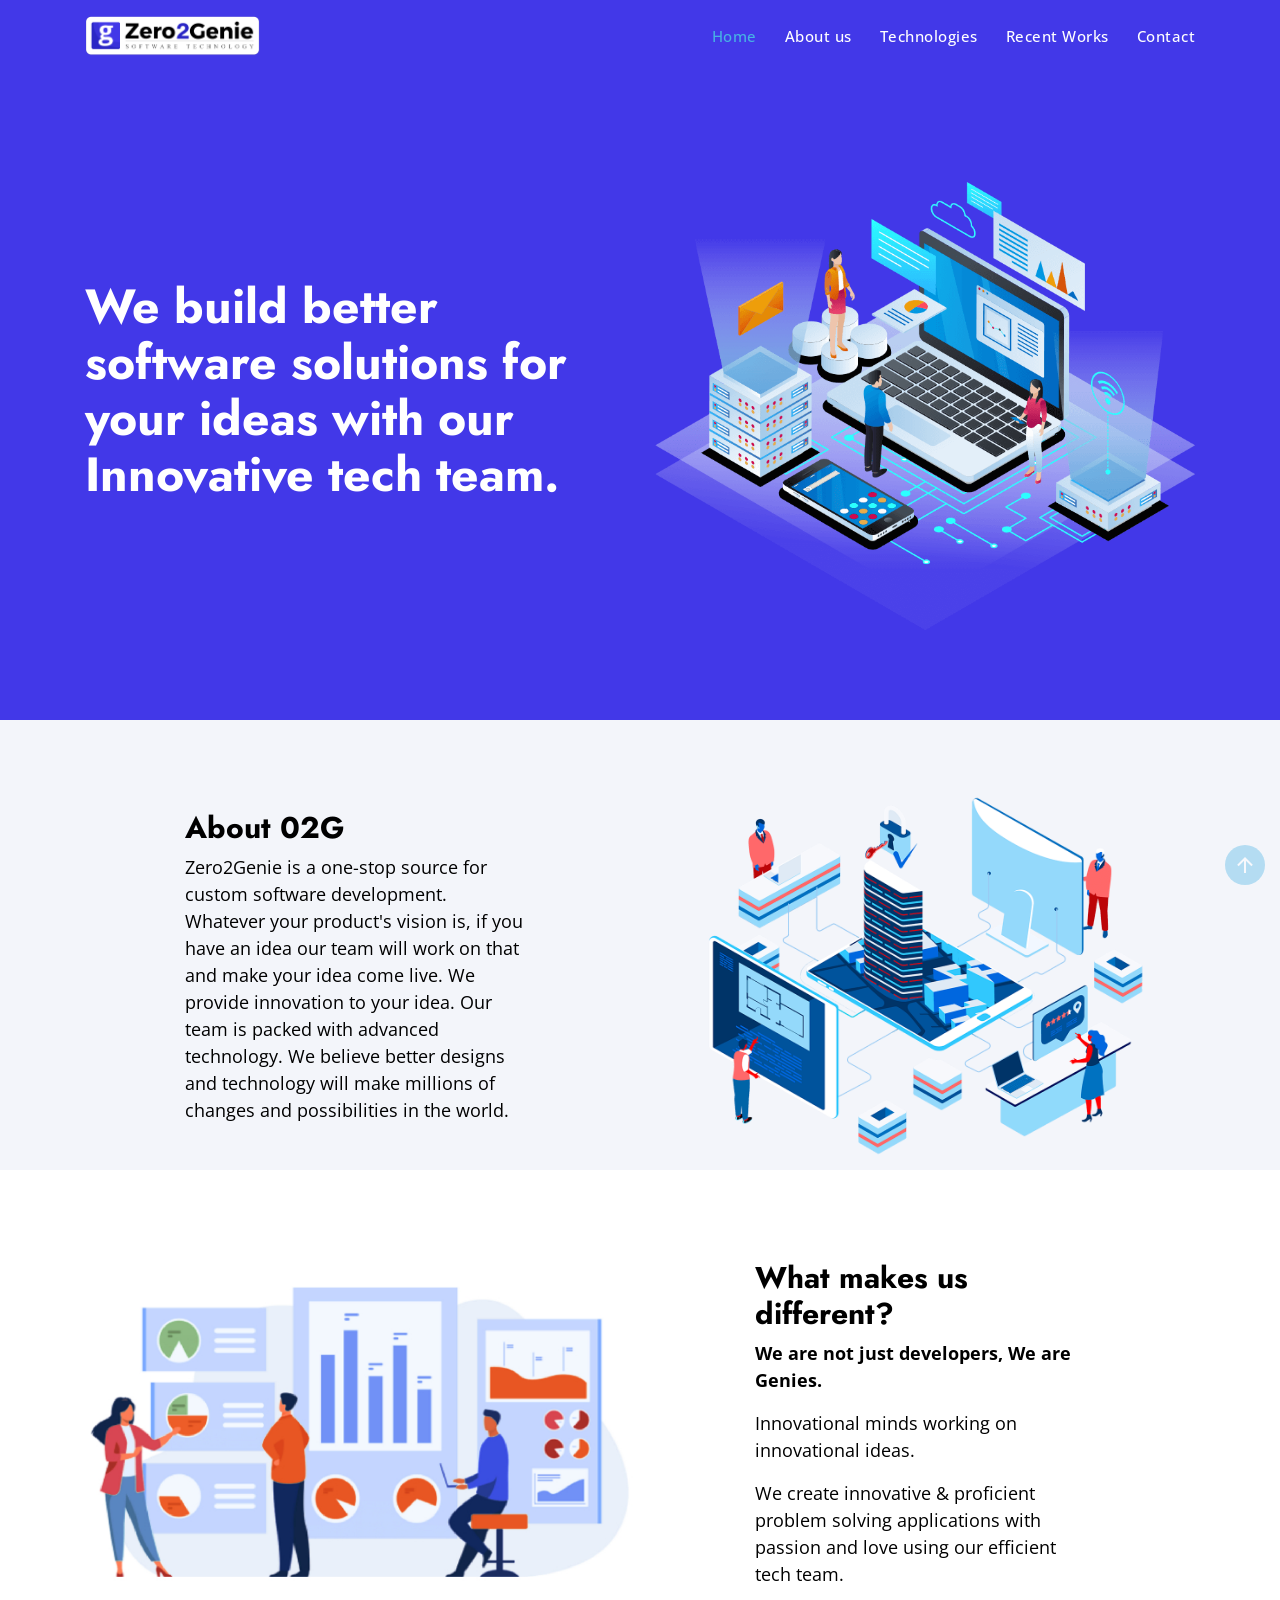
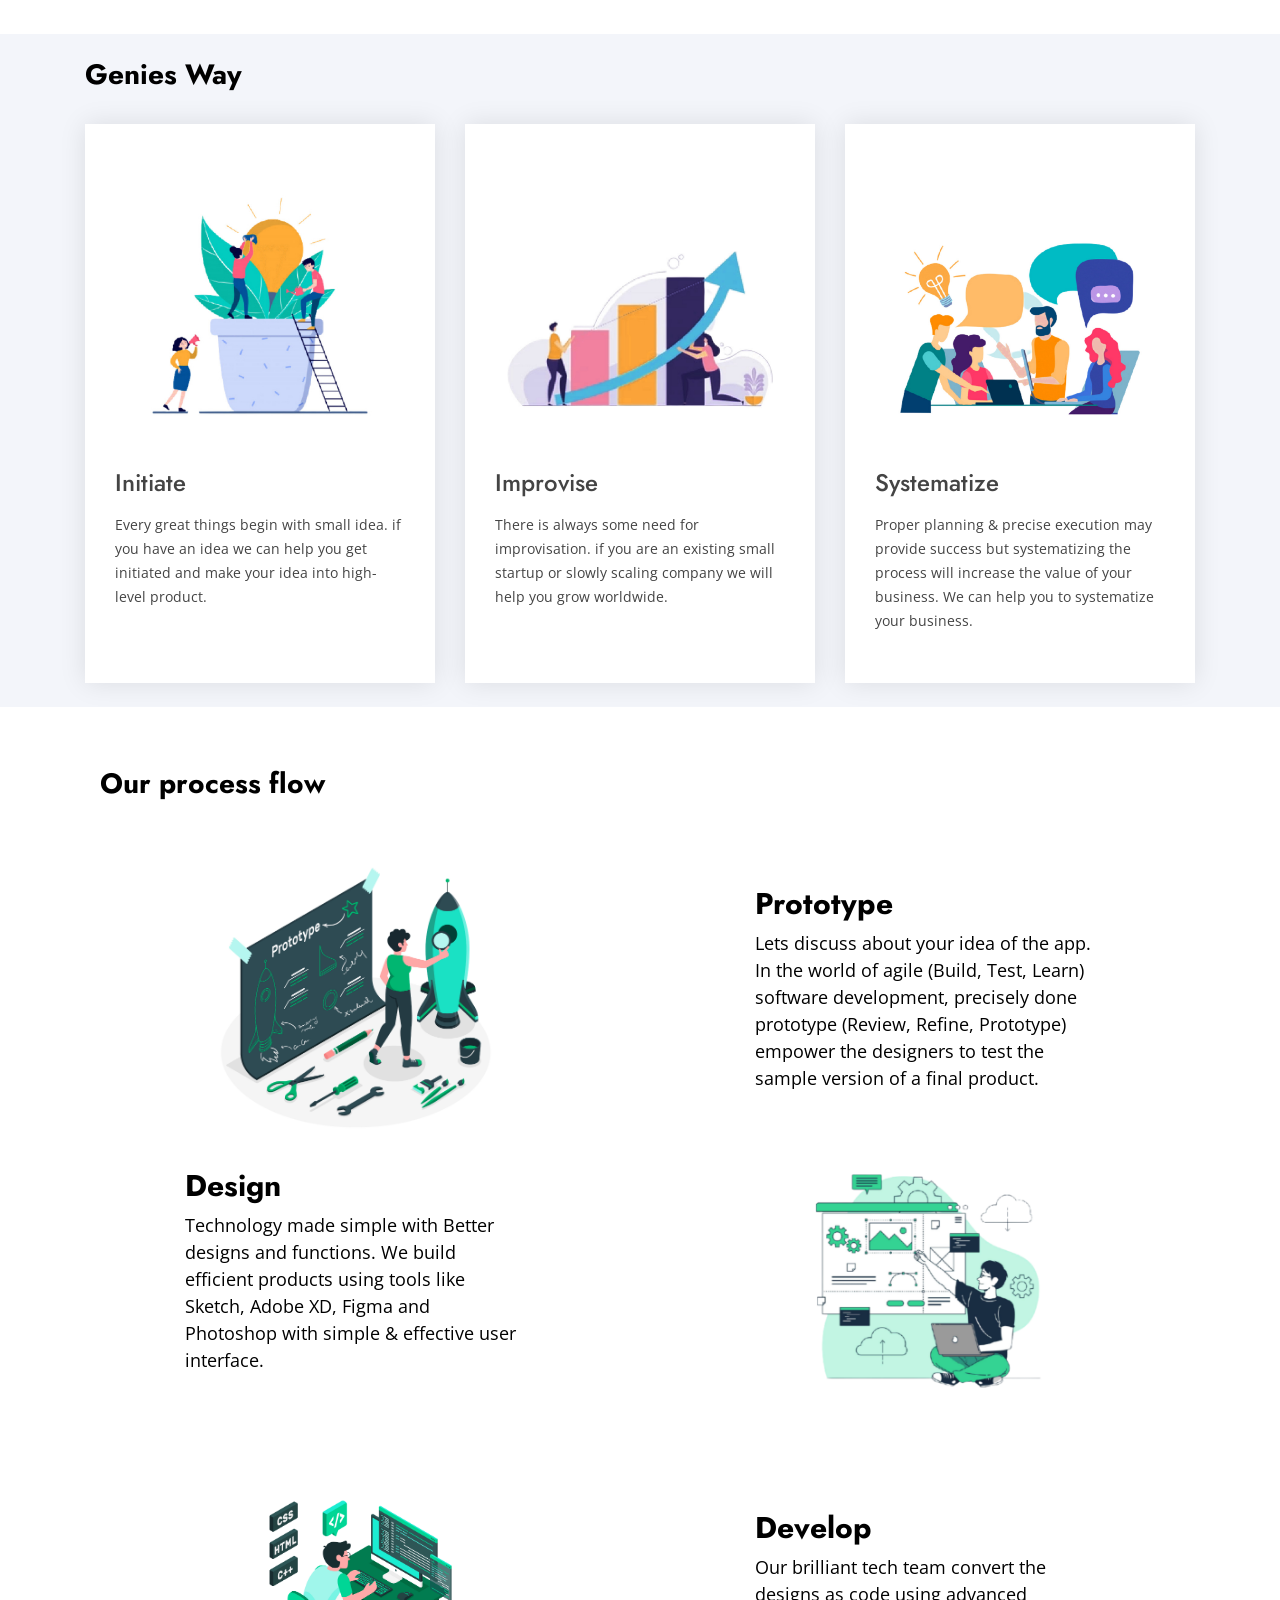
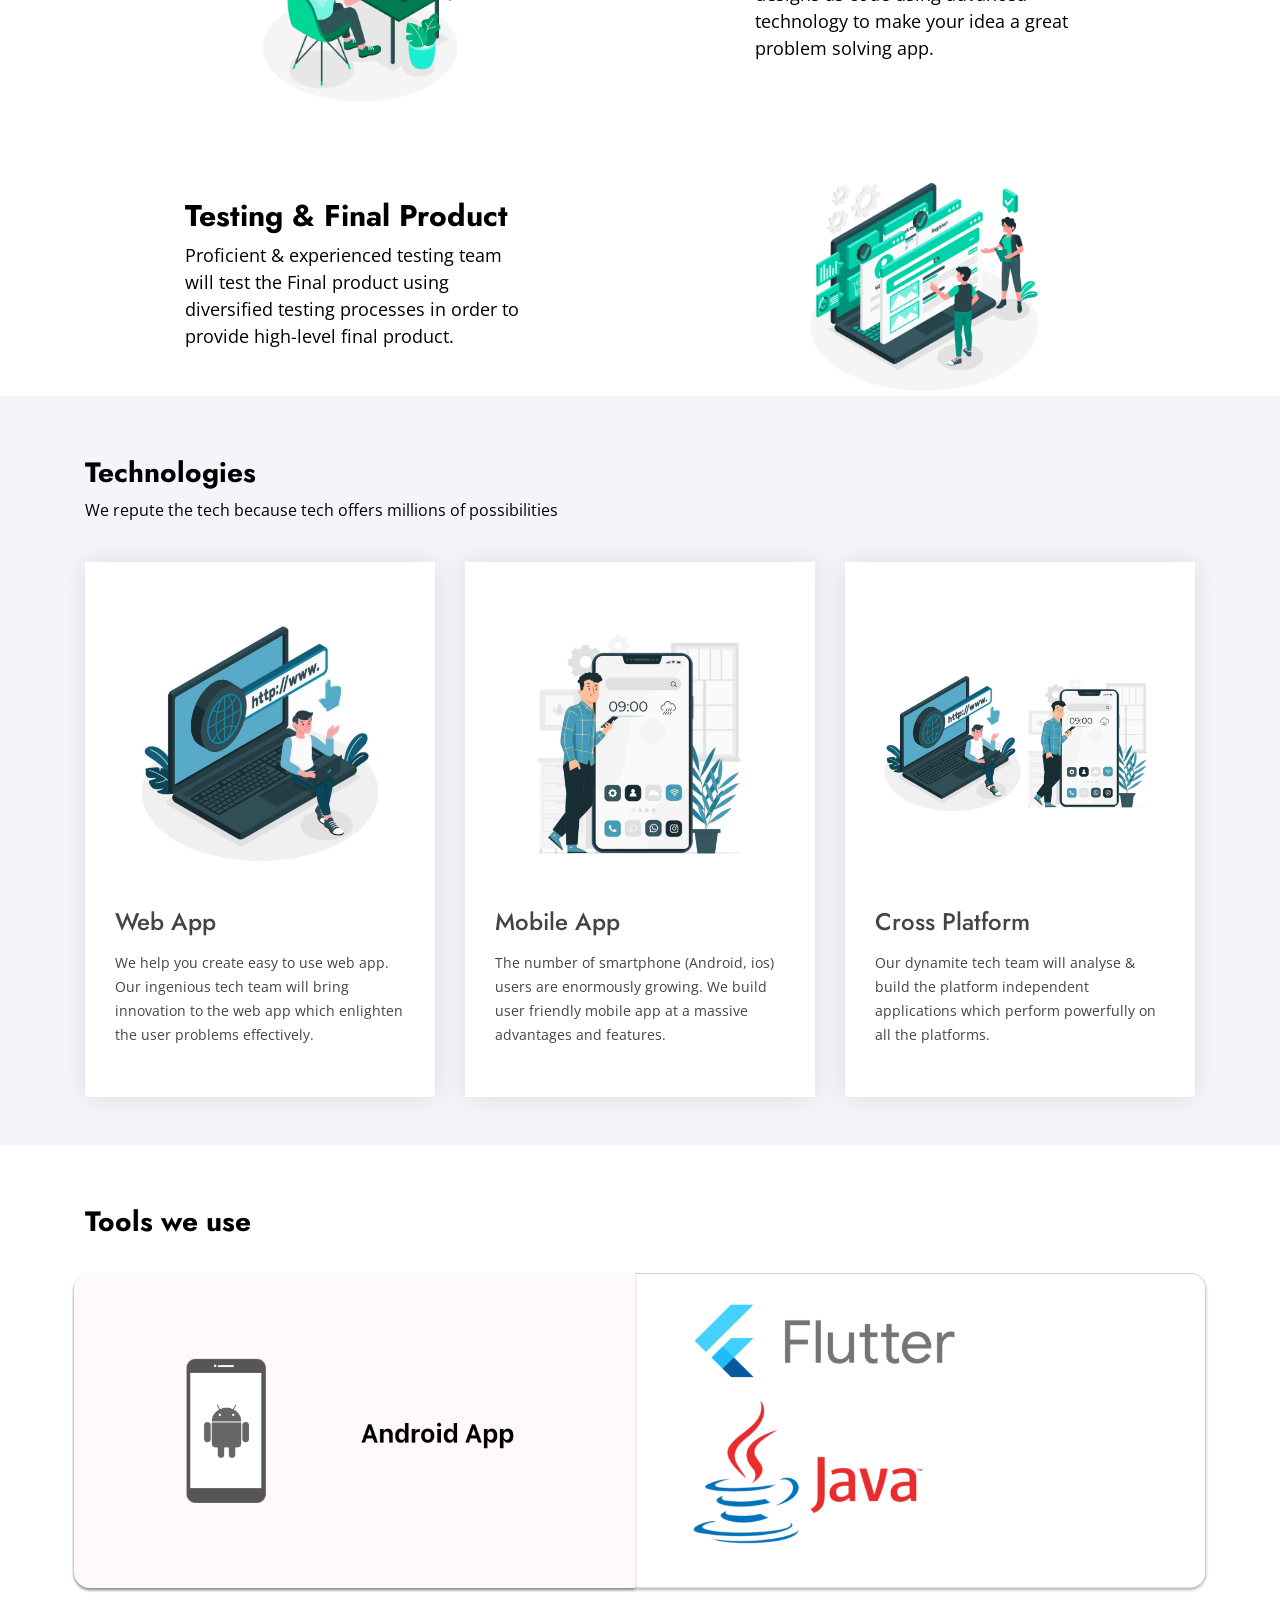
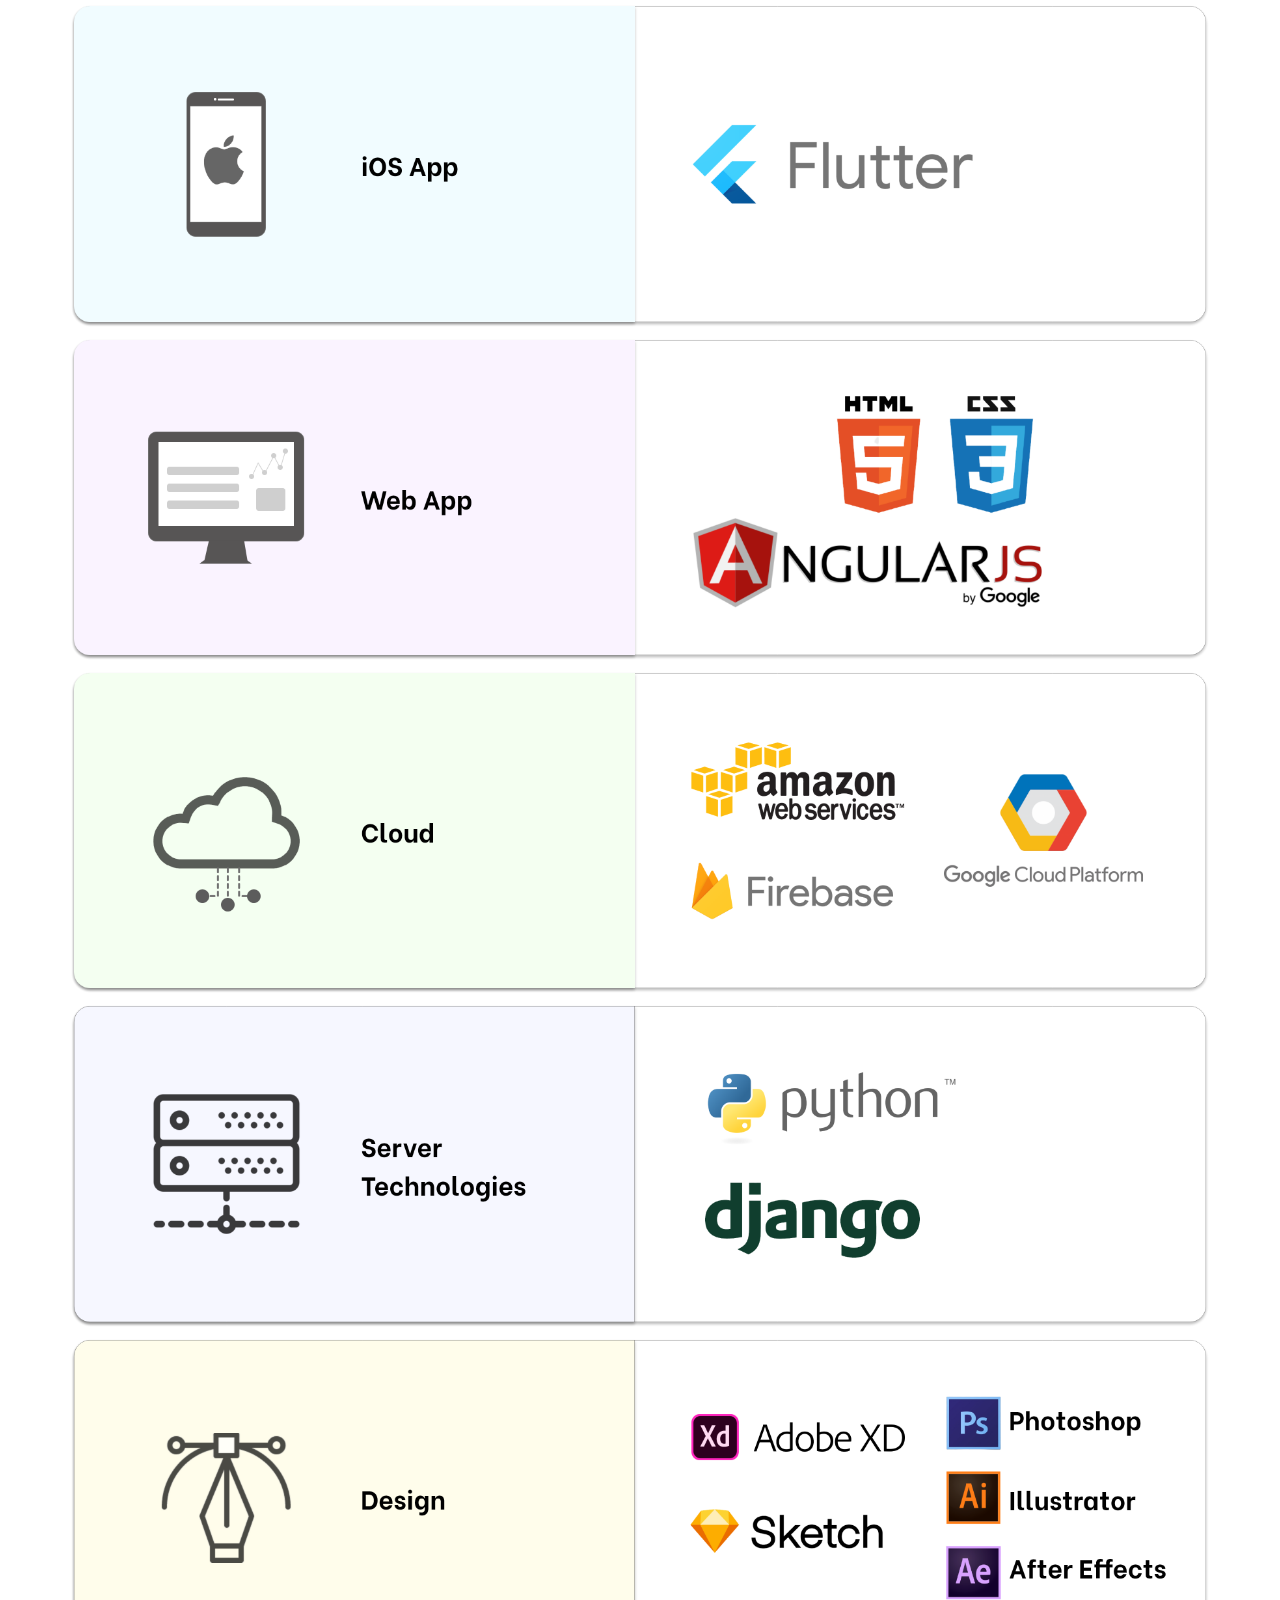
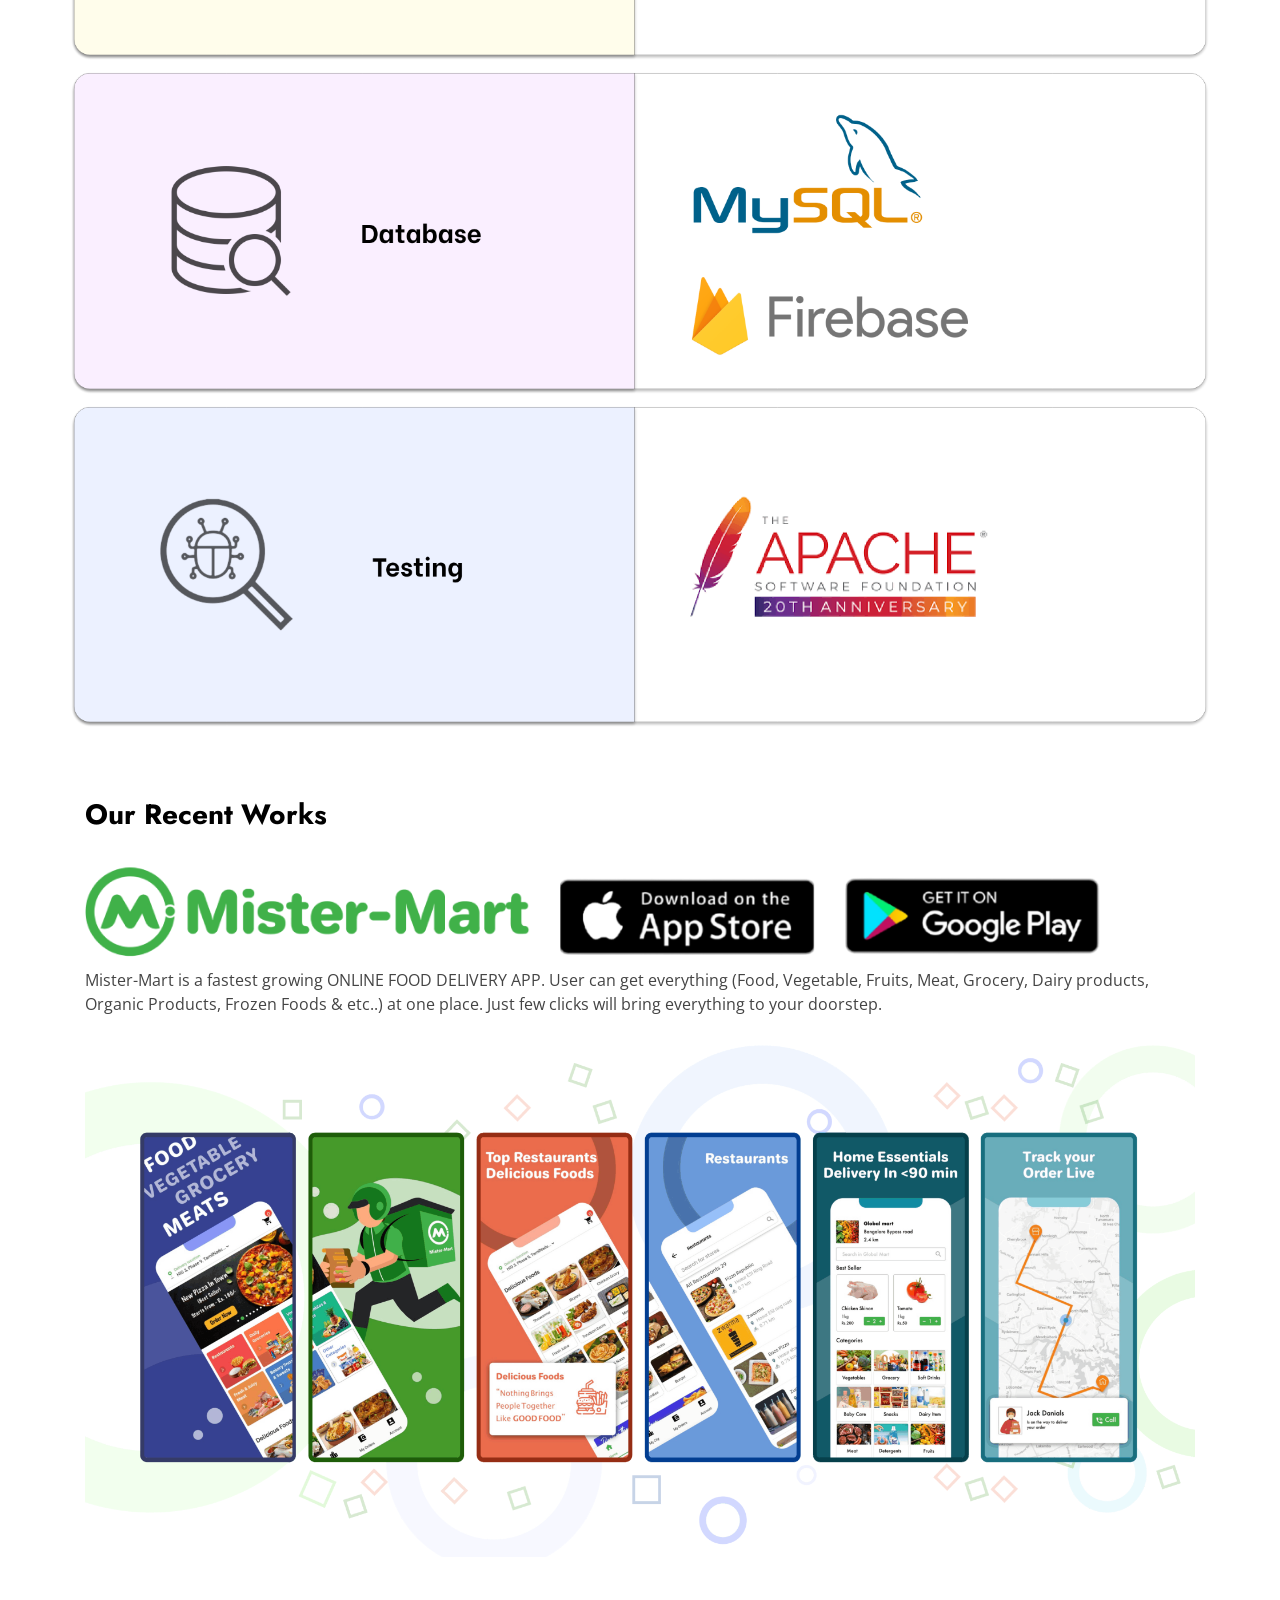
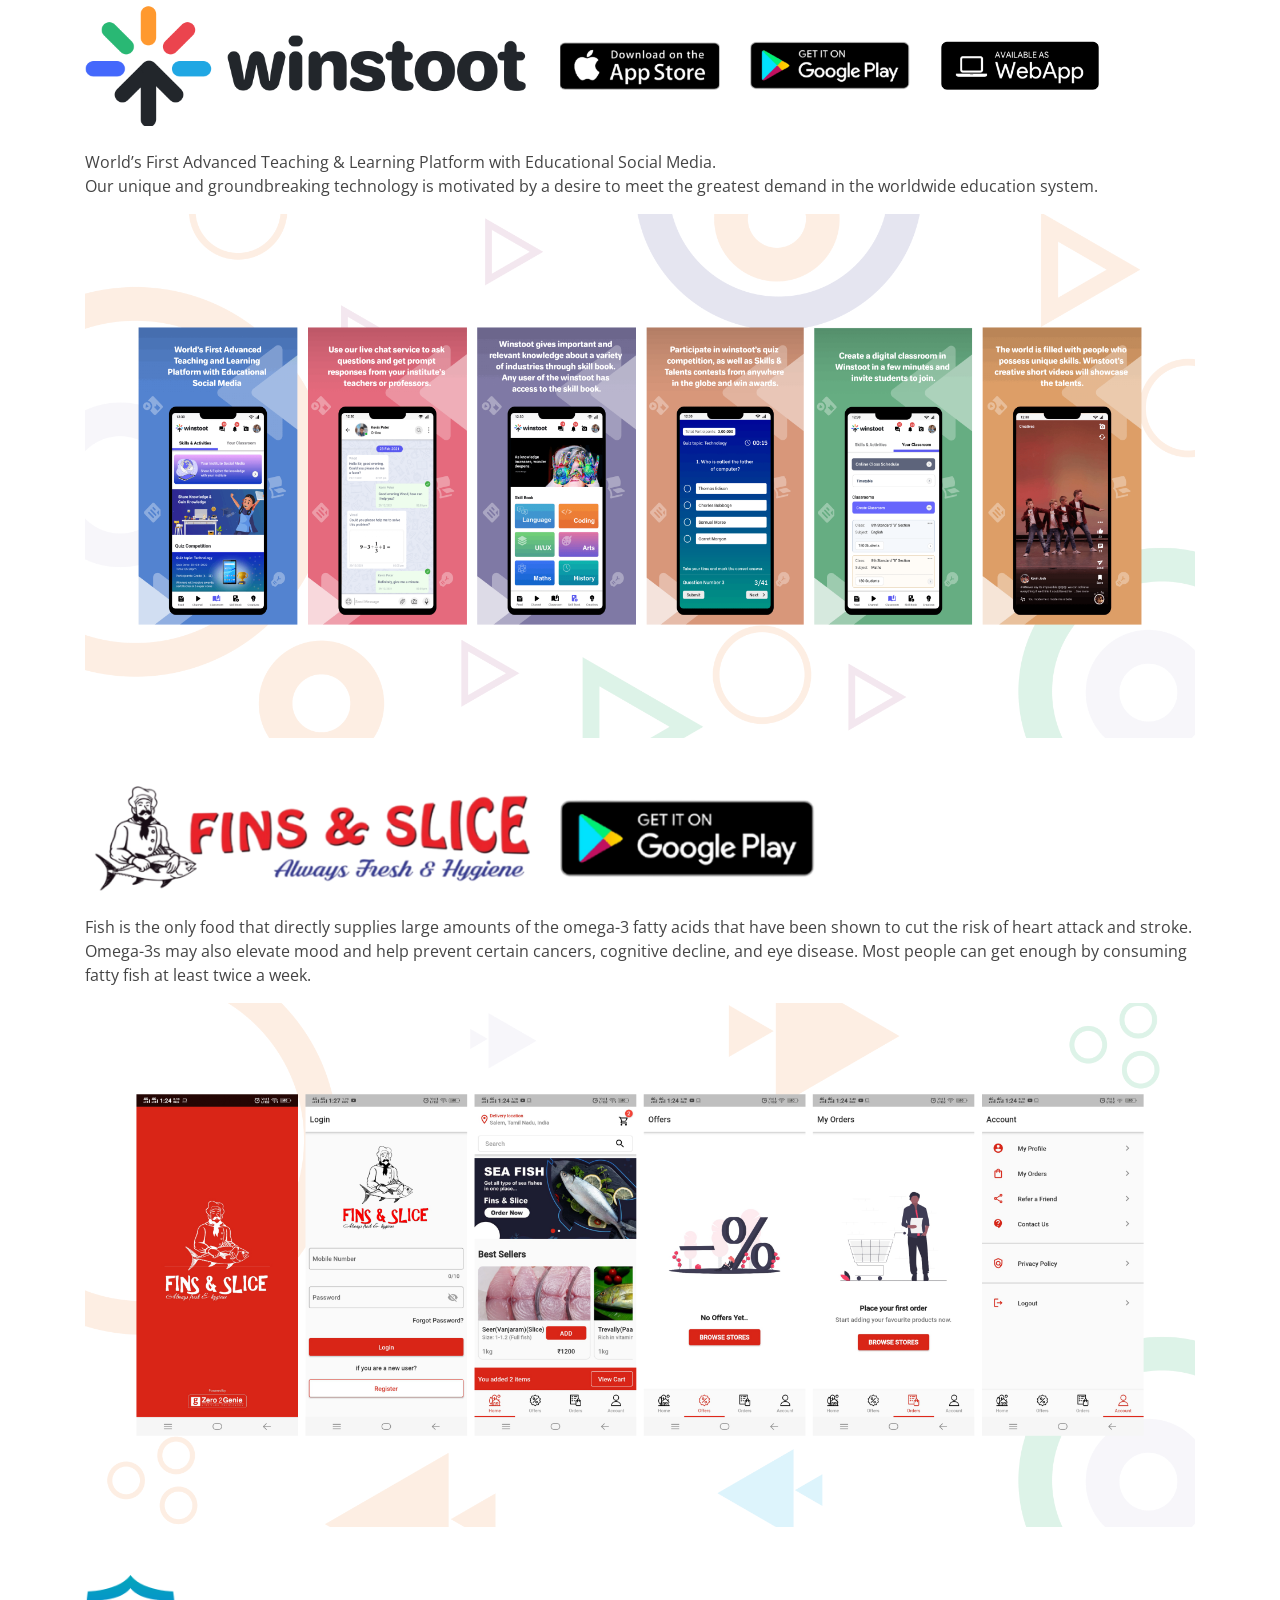
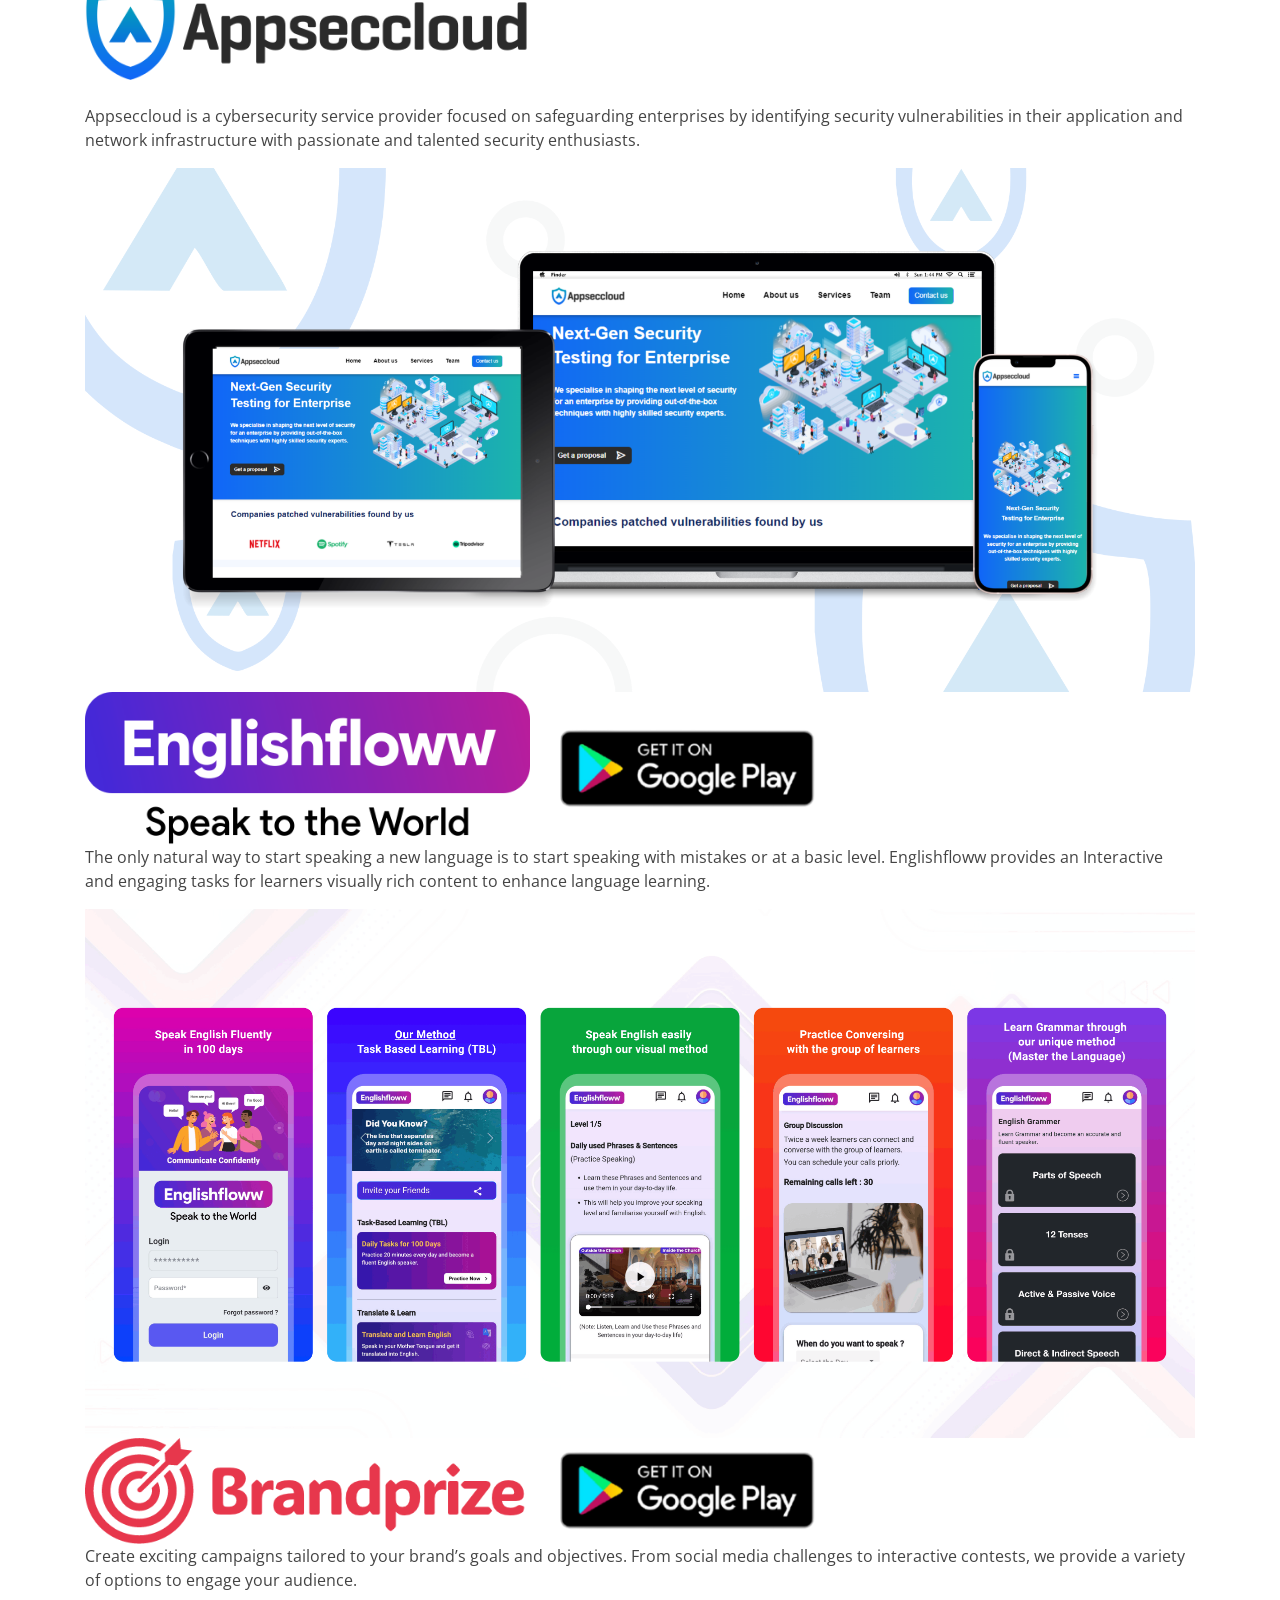
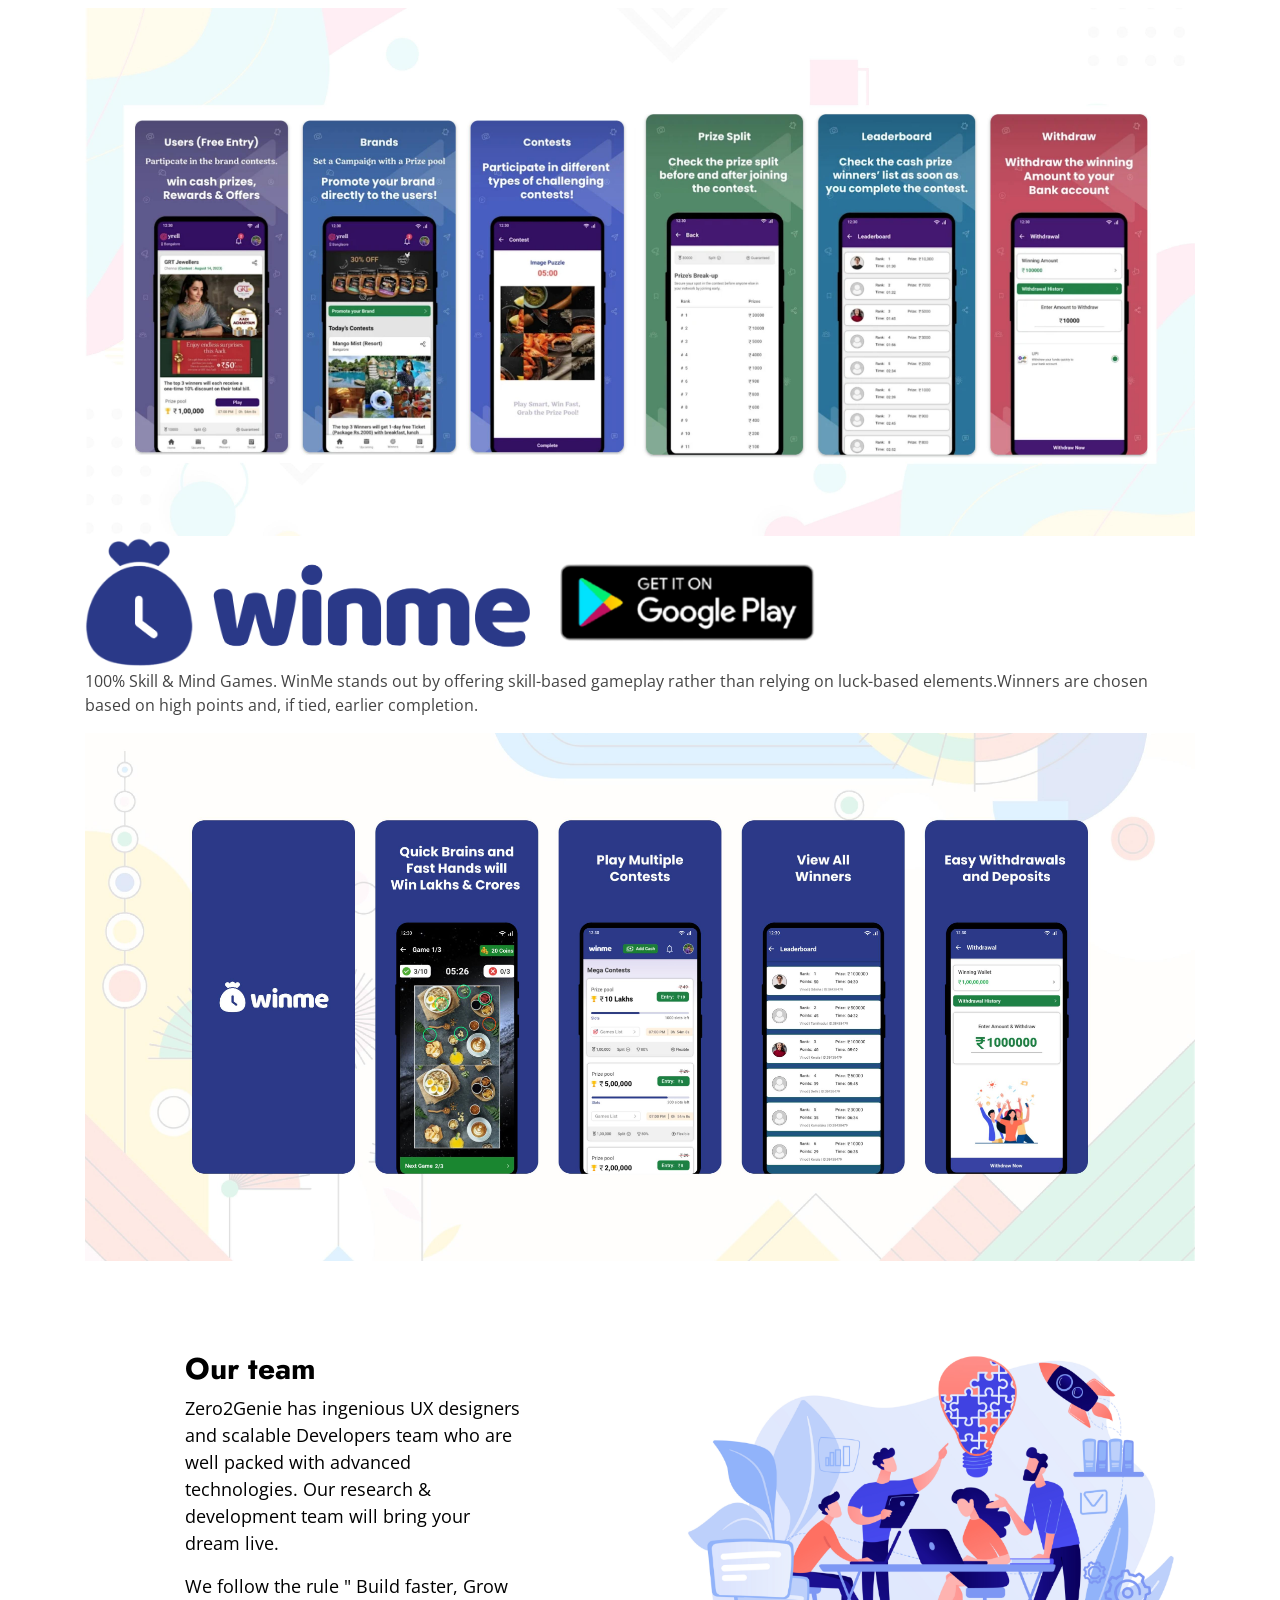
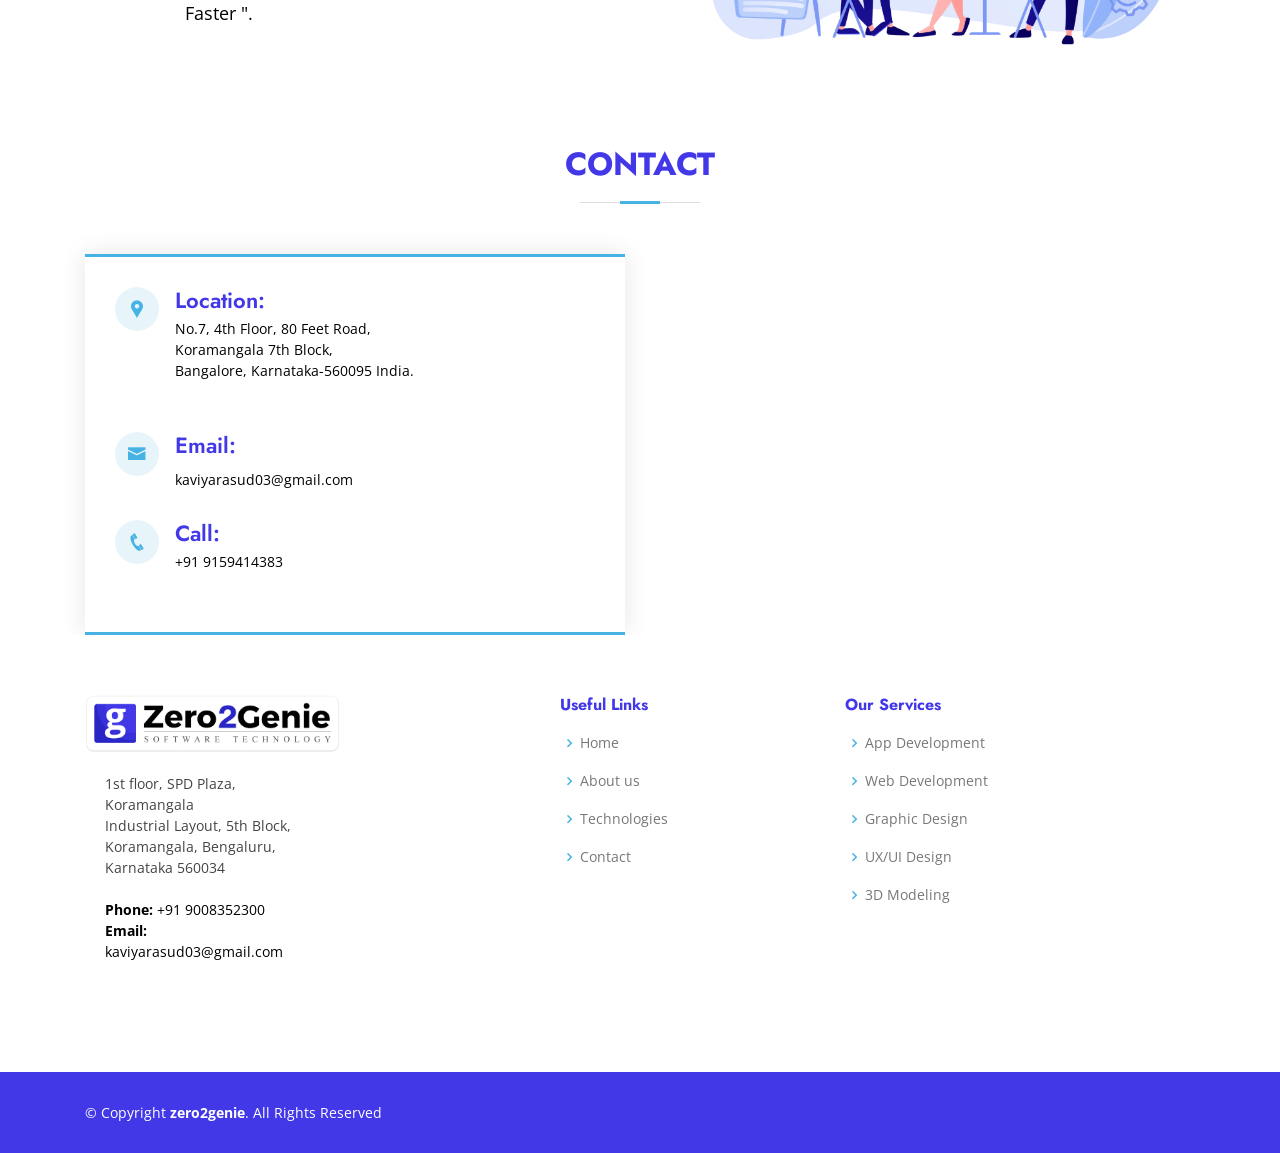
<file: index.html>
<!DOCTYPE html>
<html lang="en">

<head>
    <title>Zero2genie - Mobile App & Web Development | Web Development</title>
    <meta charset="utf-8">
    <meta content="width=device-width, initial-scale=1.0" name="viewport">
    <meta name="description" content="We build better software solutions for your ideas with our Innovative tech team.">
    <meta name="keywords"
        content="ui/ux design , web developers , android app development , iOS app development , mobile app developer">
    <link rel="icon" href="assets/img/logo1.png" type="image/x-icon">
    <!-- <meta content="" name="description">
    <meta content="" name="keywords"> -->


    <link href="assets/img/logo1.png" rel="icon">
    <link href="assets/img/logo1.png" rel="apple-touch-icon">


    <link
        href="https://fonts.googleapis.com/css?family=Open+Sans:300,300i,400,400i,600,600i,700,700i|Jost:300,300i,400,400i,500,500i,600,600i,700,700i|Poppins:300,300i,400,400i,500,500i,600,600i,700,700i"
        rel="stylesheet">


    <link href="assets/vendor/bootstrap/css/bootstrap.min.css" rel="stylesheet">
    <link href="assets/vendor/icofont/icofont.min.css" rel="stylesheet">
    <link href="assets/vendor/boxicons/css/boxicons.min.css" rel="stylesheet">
    <link href="assets/vendor/remixicon/remixicon.css" rel="stylesheet">
    <link href="assets/vendor/venobox/venobox.css" rel="stylesheet">
    <link href="assets/vendor/owl.carousel/assets/owl.carousel.min.css" rel="stylesheet">
    <link href="assets/vendor/aos/aos.css" rel="stylesheet">
    <link href="assets/fonts/proxima-nova.ttf" rel="stylesheet">


    <link href="assets/css/style.css" rel="stylesheet">

</head>

<body>


    <header id="header" class="fixed-top">
        <div class="container d-flex align-items-center">

            <h1 class="logo mr-auto">
                <a href="index.html"> <img src="assets/img/attachments/zero2genie.png" alt="zero2genie"
                        style=" object-fit: contain; box-shadow: #000; ">
                </a>
            </h1>


            <nav class="nav-menu d-none d-lg-block">
                <ul>
                    <li class="active"><a href="index.html">Home</a></li>
                    <li><a href="#about">About us</a></li>
                    <li><a href="#technologies">Technologies</a></li>
                    <li><a href="#works">Recent Works</a></li>

                    <!-- <li><a href="#team">Team</a></li> -->

                    <li><a href="#contact">Contact</a></li>
                    <!-- <li><a href="proposal.html">Proposal</a></li> -->


                </ul>
            </nav>




        </div>
    </header>

    <section id="hero" class="d-flex align-items-center">

        <div class="container">
            <div class="row">
                <div class="col-lg-6 d-flex flex-column justify-content-center pt-4 pt-lg-0 order-2 order-lg-1"
                    data-aos="fade-up" data-aos-delay="200">
                    <h1>We build better software solutions for your ideas with our Innovative tech team.</h1>


                </div>
                <div class="col-lg-6 order-1 order-lg-2 hero-img" data-aos="zoom-in" data-aos-delay="200">
                    <img src="assets/img/hero-img.png" class="img-fluid animated" alt="zero2genie">
                </div>
            </div>
        </div>

    </section>


    <main id="main">

        <section id="about" class="why-us common-padding section-bg">
            <div class="container" data-aos="fade-up">

                <div class="row">

                    <div
                        class="col-lg-6 d-flex flex-column justify-content-center align-items-stretch  order-2 order-lg-1">

                        <div class="content">
                            <h3> <strong>About 02G</strong></h3>


                            <p>
                                Zero2Genie is a one-stop source for custom software development. Whatever your product's
                                vision is, if you have an idea our team will work on that and make your idea come live.
                                We provide innovation to your idea. Our team is packed with advanced technology.
                                We believe better designs and technology will make millions of changes and possibilities
                                in the world.

                            </p>

                        </div>

                    </div>

                    <div class="col-lg-6 align-items-stretch order-1 order-lg-2 img"
                        style='background-image: url("assets/img/why-us.png");' data-aos="zoom-in" data-aos-delay="150">
                        &nbsp;</div>
                </div>

            </div>
        </section>





        <section id="about" class="why-us common-padding">
            <div class="container" data-aos="fade-up">

                <div class="row">

                    <div
                        class="col-lg-6 d-flex flex-column justify-content-center align-items-stretch  order-2 order-lg-2">

                        <div class="content">
                            <div>
                                <h3> <strong>What makes us different?</strong></h3>


                                <p>
                                    <strong>
                                        We are not just developers, We are Genies.

                                    </strong>
                                </p>

                                <p>
                                    Innovational minds working on innovational ideas.

                                </p>

                                <p>
                                    We create innovative & proficient problem solving applications with passion and love
                                    using our efficient tech team.
                                </p>
                            </div>
                        </div>

                    </div>

                    <div class="col-lg-6 align-items-stretch order-1 order-lg-1 img"
                        style='background-image: url("assets/img/attachments/skills.png");' data-aos="zoom-in"
                        data-aos-delay="150">&nbsp;</div>
                </div>

            </div>
        </section>










        <section class="services section-bg" class="why-us common-padding ">
            <div class="container" data-aos="fade-up">

                <div>
                    <br>
                    <h3 style="color: #000;"> <strong>Genies Way</strong></h3><br>

                </div>
                <div class="row">
                    <div class="col-xl-4 col-md-6 d-flex align-items-stretch" data-aos="zoom-in" data-aos-delay="100">
                        <div class="icon-box">
                            <div class="icon"><img src="assets/img/attachments/genie1.png" class="img-fluid"
                                    alt="winstoot">
                            </div><br>
                            <h4>Initiate</h4>
                            <p>Every great things begin with small idea. if you have an idea we can help you get
                                initiated and make your idea into high-level product.</p>
                        </div>
                    </div>

                    <div class="col-xl-4 col-md-6 d-flex align-items-stretch mt-4 mt-md-0" data-aos="zoom-in"
                        data-aos-delay="200">
                        <div class="icon-box">
                            <br>
                            <div class="icon"><img src="assets/img/attachments/genie2.png" class="img-fluid"
                                    alt="winstoot"></div>
                            <h4>Improvise</h4>
                            <p>There is always some need for improvisation. if you are an existing small startup or
                                slowly scaling company we will help you grow worldwide.</p>
                        </div>
                    </div>

                    <div class="col-xl-4 col-md-6 d-flex align-items-stretch mt-4 mt-xl-0" data-aos="zoom-in"
                        data-aos-delay="300">
                        <div class="icon-box">
                            <br>
                            <div class="icon"><img src="assets/img/attachments/genie3.png" class="img-fluid"
                                    alt="zero2genie"></div>
                            <h4>Systematize</h4>
                            <p>Proper planning & precise execution may provide success but systematizing the process
                                will increase the value of your business. We can help you to systematize your business.
                            </p>
                        </div>
                    </div>
                </div><br>

            </div>
        </section>

        <section id="about" class="why-us common-padding">
            <div class="container" data-aos="fade-up">

                <div class="column ">
                    <h3 class="container" style=" color: #000;"> <strong>Our process flow</strong></h3><br><br>

                    <div class="row">



                        <div class="col-lg-6 align-items-stretch order-1 order-lg-1 img"
                            style='background-image: url("assets/img/attachments/prototype.png");' data-aos="zoom-in"
                            data-aos-delay="150">&nbsp;</div>
                        <div
                            class="col-lg-6 d-flex flex-column justify-content-center align-items-stretch  order-1 order-lg-2">

                            <div class="content">

                                <div>
                                    <h3> <strong>Prototype</strong></h3>

                                    <p>
                                        Lets discuss about your idea of the app. In the world of agile (Build, Test,
                                        Learn) software development, precisely done prototype (Review, Refine,
                                        Prototype) empower the designers to test the sample version of a final product.
                                    </p>
                                </div>
                            </div>

                        </div>
                    </div>


                </div>

            </div>
        </section>
        <section class="why-us ">
            <div class="container" data-aos="fade-up">

                <div class="row">




                    <div class="col-lg-6 align-items-stretch order-1 order-lg-2 img"
                        style='background-image: url("assets/img/attachments/design.png");' data-aos="zoom-in"
                        data-aos-delay="150">&nbsp;</div>

                    <div
                        class="col-lg-6 d-flex flex-column justify-content-center align-items-stretch  order-2 order-lg-1">

                        <div class="content">
                            <h3> <strong>Design</strong></h3>


                            <p>
                                Technology made simple with Better designs and functions. We build efficient products
                                using tools like Sketch, Adobe XD, Figma and Photoshop with simple & effective user
                                interface.

                            </p>

                        </div>

                    </div>

                </div>

            </div>
        </section>
        <section id="about" class="why-us common-padding">
            <div class="container" data-aos="fade-up">

                <div class="row">




                    <div class="col-lg-6 align-items-stretch order-1 order-lg-1 img"
                        style='background-image: url("assets/img/attachments/develope.png");' data-aos="zoom-in"
                        data-aos-delay="150">&nbsp;</div>
                    <div
                        class="col-lg-6 d-flex flex-column justify-content-center align-items-stretch  order-1 order-lg-2">
                        <div class="content">
                            <div>
                                <h3> <strong>Develop</strong></h3>

                                <p>
                                    Our brilliant tech team convert the designs as code using advanced technology to
                                    make your idea a great problem solving app.
                                </p>
                            </div>
                        </div>

                    </div>


                </div>

            </div>
        </section>

        <section class="why-us common-padding">
            <div class="container" data-aos="fade-up">



                <div class="row">


                    <div class="col-lg-6 align-items-stretch order-1 order-lg-2 img"
                        style='background-image: url("assets/img/attachments/T&FProduct.png");' data-aos="zoom-in"
                        data-aos-delay="150">&nbsp;</div>


                    <div
                        class="col-lg-6 d-flex flex-column justify-content-center align-items-stretch  order-2 order-lg-1">

                        <div class="content">
                            <h3> <strong>Testing & Final Product</strong></h3>


                            <p>
                                Proficient & experienced testing team will test the Final product using diversified
                                testing processes in order to provide high-level final product.
                            </p>

                        </div>

                    </div>

                </div>
            </div>

            </div>
        </section>
        <section id="technologies" class="services common-padding section-bg">
            <div class="container" data-aos="fade-up">

                <div style="color: #000;">
                    <h3><strong>Technologies</strong> </h3>
                    <p>We repute the tech because tech offers millions of possibilities</p><br>

                </div>

                <div class="row">
                    <div class="col-xl-4 col-md-6 d-flex align-items-stretch" data-aos="zoom-in" data-aos-delay="100">
                        <div class="icon-box">
                            <div class="icon"><img src="assets/img/attachments/web.png" class="img-fluid"
                                    alt="zero2genie">
                            </div><br>
                            <h4>Web App</h4>
                            <p>We help you create easy to use web app. Our ingenious tech team will bring innovation to
                                the web app which enlighten the user problems effectively.</p>
                        </div>
                    </div>

                    <div class="col-xl-4 col-md-6 d-flex align-items-stretch mt-4 mt-md-0" data-aos="zoom-in"
                        data-aos-delay="200">
                        <div class="icon-box">
                            <div class="icon"><img src="assets/img/attachments/app.png" class="img-fluid"
                                    alt="zero2genie"></div><br>
                            <h4>Mobile App</h4>
                            <p>The number of smartphone (Android, ios) users are enormously growing. We build user
                                friendly mobile app at a massive advantages and features.</p>
                        </div>
                    </div>

                    <div class="col-xl-4 col-md-6 d-flex align-items-stretch mt-4 mt-xl-0" data-aos="zoom-in"
                        data-aos-delay="300">
                        <div class="icon-box">
                            <div class="icon"><img src="assets/img/attachments/crossplatform.png" class="img-fluid"
                                    alt="zero2genie"></div><br>
                            <h4>Cross Platform</h4>
                            <p>Our dynamite tech team will analyse & build the platform independent applications which
                                perform powerfully on all the platforms.</p>
                        </div>
                    </div>
                </div>

            </div><br><br>
        </section>

        <section class="common-padding">
            <div class="container" data-aos="fade-up">
                <div style="color: #000;">
                    <h3><strong>Tools we use</strong> </h3><br>
                </div>
                <div class="row">
                    <div class="d-flex flex-column justify-content-center  " style="padding-bottom: 10px;"
                        data-aos="zoom-in" data-aos-delay="150">
                        <img src="assets/img/attachments/androidApp.png" alt="zero2genie"
                            style="object-fit: contain;width: 100%;">
                    </div>
                    <div class="d-flex flex-column justify-content-center  " style="padding-bottom: 10px;"
                        data-aos="zoom-in" data-aos-delay="150">
                        <img src="assets/img/attachments/iosApp.png" alt="zero2genie"
                            style="object-fit: contain;width: 100%;">
                    </div>
                    <div class="d-flex flex-column justify-content-center  " style="padding-bottom: 10px;"
                        data-aos="zoom-in" data-aos-delay="150">
                        <img src="assets/img/attachments/webApp.png" alt="zero2genie"
                            style="object-fit: contain;width: 100%;">
                    </div>
                    <div class="d-flex flex-column justify-content-center  " style="padding-bottom: 10px;"
                        data-aos="zoom-in" data-aos-delay="150">
                        <img src="assets/img/attachments/cloud.png" alt="zero2genie"
                            style="object-fit: contain;width: 100%;">
                    </div>
                    <div class="d-flex flex-column justify-content-center  " style="padding-bottom: 10px;"
                        data-aos="zoom-in" data-aos-delay="150">
                        <img src="assets/img/attachments/server.png" alt="zero2genie"
                            style="object-fit: contain;width: 100%;">
                    </div>
                    <div class="d-flex flex-column justify-content-center  " style="padding-bottom: 10px;"
                        data-aos="zoom-in" data-aos-delay="150">
                        <img src="assets/img/attachments/design1.png" alt="zero2genie"
                            style="object-fit: contain;width: 100%;">

                    </div>
                    <div class="d-flex flex-column justify-content-center  " style="padding-bottom: 10px;"
                        data-aos="zoom-in" data-aos-delay="150">
                        <img src="assets/img/attachments/database.png" alt="zero2genie"
                            style="object-fit: contain;width: 100%;">
                    </div>
                    <div class="d-flex flex-column justify-content-center  " style="padding-bottom: 10px;"
                        data-aos="zoom-in" data-aos-delay="150">
                        <img src="assets/img/attachments/testing.png" alt="zero2genie"
                            style="object-fit: contain;width: 100%;">
                    </div>
                </div>
        </section>

        <section id="works" class="why-us common-padding">
            <div class="container" data-aos="fade-up">
                <div>
                    <h3 style="color: #000;"><strong>Our Recent Works</strong> </h3><br>
                </div>
                <div class="column">
                    <div class="row">
                        <div class=" col-lg-5 d-flex flex-column justify-content-center   " data-aos="zoom-in"
                            data-aos-delay="150">

                            <img onclick="openWeb()" src="assets/img/attachments/mistermartLogo.png" alt="zero2genie"
                                style="object-fit: contain;width: 100%;">

                        </div>
                        <div class=" col-lg-3 d-flex flex-column justify-content-center   " data-aos="zoom-in"
                            data-aos-delay="150">

                            <img onclick="openiOS()" src="assets/img/attachments/appstore.png" alt="zero2genie"
                                style="object-fit: contain;width: 100%;">

                        </div>
                        <div onclick="openApp()" class="col-lg-3 d-flex flex-column justify-content-center      "
                            data-aos="zoom-in" data-aos-delay="150">
                            <img src="assets/img/attachments/playstore.png" alt="zero2genie"
                                style="object-fit: contain;width: 100%;">
                        </div>
                    </div>
                    <p>Mister-Mart is a fastest growing ONLINE FOOD DELIVERY APP. User can get everything (Food,
                        Vegetable, Fruits, Meat, Grocery, Dairy products, Organic Products, Frozen Foods & etc..) at one
                        place. Just few clicks will bring everything
                        to your doorstep.</p>
                </div>


                <div class="d-flex flex-column justify-content-center   order-1 order-lg-2 img" data-aos="zoom-in"
                    data-aos-delay="150">
                    <img src="assets/img/attachments/AppImage.png" alt="zero2genie"
                        style="object-fit: contain;width: 100%;">
                </div>

                <br>
                <br>
                <div class="column">
                    <div class="row">
                        <div class=" col-lg-5 d-flex flex-column justify-content-center   " data-aos="zoom-in"
                            data-aos-delay="150">

                            <img onclick="openWebWinstoot()" src="assets/img/attachments/winstootlogo.png"
                                alt="zero2genie" style="object-fit: contain;width: 100%;">

                        </div>
                        <div class=" col-lg-2 d-flex flex-column justify-content-center   " data-aos="zoom-in"
                            data-aos-delay="150">

                            <img onclick="openiOSWinstoot()" src="assets/img/attachments/appstore.png" alt="zero2genie"
                                style="object-fit: contain;width: 100%;">

                        </div>
                        <div onclick="openAppWinstoot()"
                            class="col-lg-2 d-flex flex-column justify-content-center      " data-aos="zoom-in"
                            data-aos-delay="150">
                            <img src="assets/img/attachments/playstore.png" alt="zero2genie"
                                style="object-fit: contain;width: 100%;">
                        </div>

                        <div onclick="openWebAppWinstoot()"
                            class="col-lg-2 d-flex flex-column justify-content-center      " data-aos="zoom-in"
                            data-aos-delay="150">
                            <img src="assets/img/attachments/webapp.png" alt="zero2genie"
                                style="object-fit: contain;width: 100%;">
                        </div>
                    </div>
                    <br>
                    <p>World’s First Advanced Teaching & Learning Platform with Educational Social Media. <br> Our
                        unique and groundbreaking technology is motivated by a desire to meet the greatest demand in the
                        worldwide education system.</p>
                </div>
                <div class="d-fl    ex flex-column justify-content-center   order-1 order-lg-2 img" data-aos="zoom-in"
                    data-aos-delay="150">
                    <img src="assets/img/attachments/winstootAppScreen.png" alt="zero2genie"
                        style="object-fit: contain;width: 100%;">
                </div>
                <br>
                <br>
                <div class="column">
                    <div class="row">
                        <div class=" col-lg-5 d-flex flex-column justify-content-center   " data-aos="zoom-in"
                            data-aos-delay="150">

                            <img onclick="openWebFins()" src="assets/img/attachments/finsLogo.png" alt="zero2genie"
                                style="object-fit: contain;width: 100%;">

                        </div>
                        <div onclick="openAppFins()" class="col-lg-3 d-flex flex-column justify-content-center      "
                            data-aos="zoom-in" data-aos-delay="150">
                            <img src="assets/img/attachments/playstore.png" alt="zero2genie"
                                style="object-fit: contain;width: 100%;">
                        </div>
                    </div>
                    <br>

                    <p>Fish is the only food that directly supplies large amounts of the omega-3 fatty acids that have
                        been shown to cut the risk of heart attack and stroke. Omega-3s may also elevate mood and help
                        prevent certain cancers, cognitive decline, and eye disease. Most people can get enough by
                        consuming fatty fish at least twice a week.</p>
                </div>
                <div class="d-flex flex-column justify-content-center   order-1 order-lg-2 img" data-aos="zoom-in"
                    data-aos-delay="150">
                    <img src="assets/img/attachments/finsAppScreen.png" alt="zero2genie"
                        style="object-fit: contain;width: 100%;">
                </div>
                <br>
                <br>

                <div class="column">
                    <div class="row">
                        <div class=" col-lg-5 d-flex flex-column justify-content-center   " data-aos="zoom-in"
                            data-aos-delay="150">
                            <img onclick="openWebAppSec()" src="assets/img/attachments/appseccloud.png" alt="zero2genie"
                                style="object-fit: contain;width: 100%;">
                        </div>
                    </div>
                    <br>
                    <p>Appseccloud is a cybersecurity service provider focused on safeguarding enterprises by
                        identifying security vulnerabilities in their application and network infrastructure with
                        passionate and talented security enthusiasts.</p>
                </div>
                <div class="d-flex flex-column justify-content-center   order-1 order-lg-2 img" data-aos="zoom-in"
                    data-aos-delay="150">
                    <img onclick="openWebAppSec()" src="assets/img/attachments/appsecclouldWebImage.png"
                        alt="zero2genie" style="object-fit: contain;width: 100%;">
                </div>


<!-- englishfloww  -->

                       <div class="column">
                    <div class="row">
                        <div class=" col-lg-5 d-flex flex-column justify-content-center   " data-aos="zoom-in"
                            data-aos-delay="150">

                            <img onclick="openLinks('https://englishfloww.com/')" src="assets/img/english.png" alt="zero2genie"
                                style="object-fit: contain;width: 100%;">

                        </div>
                     <!--    <div class=" col-lg-3 d-flex flex-column justify-content-center   " data-aos="zoom-in"
                            data-aos-delay="150">

                            <img onclick="openiOS()" src="assets/img/attachments/appstore.png" alt="zero2genie"
                                style="object-fit: contain;width: 100%;">

                        </div> -->
                        <div onclick="openLinks('https://play.google.com/store/apps/details?id=com.winstoot.winstoot_english')" class="col-lg-3 d-flex flex-column justify-content-center      "
                            data-aos="zoom-in" data-aos-delay="150">
                            <img src="assets/img/attachments/playstore.png" alt="zero2genie"
                                style="object-fit: contain;width: 100%;">
                        </div>
                    </div>
                    <p>The only natural way to start speaking a new language is to start speaking with mistakes 
or at a basic level. Englishfloww provides an Interactive and engaging tasks for learners 
visually rich content to enhance language learning.</p>
                </div>

   <div class="d-flex flex-column justify-content-center   order-1 order-lg-2 img" data-aos="zoom-in"
                    data-aos-delay="150">
                    <img onclick="openWebAppSec()" src="assets/img/attachments/englishfloww_play.png"
                        alt="zero2genie" style="object-fit: contain;width: 100%;">
                </div>







<!-- yrell  -->

                       <div class="column">
                    <div class="row">
                        <div class=" col-lg-5 d-flex flex-column justify-content-center   " data-aos="zoom-in"
                            data-aos-delay="150">

                            <img onclick="openLinks('https://brandprize.in/')" src="assets/img/brand.png" alt="zero2genie"
                                style="object-fit: contain;width: 100%;">

                        </div>
                     <!--    <div class=" col-lg-3 d-flex flex-column justify-content-center   " data-aos="zoom-in"
                            data-aos-delay="150">

                            <img onclick="openiOS()" src="assets/img/attachments/appstore.png" alt="zero2genie"
                                style="object-fit: contain;width: 100%;">

                        </div> -->
                        <div onclick="openLinks('https://play.google.com/store/search?q=yrell&c=apps&hl=en-IN')" class="col-lg-3 d-flex flex-column justify-content-center      "
                            data-aos="zoom-in" data-aos-delay="150">
                            <img src="assets/img/attachments/playstore.png" alt="zero2genie"
                                style="object-fit: contain;width: 100%;">
                        </div>
                    </div>
                    <p>Create exciting campaigns tailored to your brand’s goals and objectives. From 
social media challenges to interactive contests, we provide a variety of options to 
engage your audience.</p>
                </div>

   <div class="d-flex flex-column justify-content-center   order-1 order-lg-2 img" data-aos="zoom-in"
                    data-aos-delay="150">
                    <img onclick="openWebAppSec()" src="assets/img/attachments/yrell_play.jpg"
                        alt="zero2genie" style="object-fit: contain;width: 100%;">
                </div>







<!-- winme  -->

                       <div class="column">
                    <div class="row">
                        <div class=" col-lg-5 d-flex flex-column justify-content-center   " data-aos="zoom-in"
                            data-aos-delay="150">

                            <img onclick="openLinks('https://winme.in/')" src="assets/img/winme.png" alt="zero2genie"
                                style="object-fit: contain;width: 100%;">

                        </div>
                     <!--    <div class=" col-lg-3 d-flex flex-column justify-content-center   " data-aos="zoom-in"
                            data-aos-delay="150">

                            <img onclick="openiOS()" src="assets/img/attachments/appstore.png" alt="zero2genie"
                                style="object-fit: contain;width: 100%;">

                        </div> -->
                        <div onclick="openLinks('https://play.google.com/store/search?q=yrell&c=apps&hl=en-IN')" class="col-lg-3 d-flex flex-column justify-content-center      "
                            data-aos="zoom-in" data-aos-delay="150">
                            <img src="assets/img/attachments/playstore.png" alt="zero2genie"
                                style="object-fit: contain;width: 100%;">
                        </div>
                    </div>
                    <p>100% Skill & Mind Games. WinMe stands out by offering skill-based gameplay 
rather than relying on luck-based elements.Winners are chosen based on high 
points and, if tied, earlier completion.</p>
                </div>

   <div class="d-flex flex-column justify-content-center   order-1 order-lg-2 img" data-aos="zoom-in"
                    data-aos-delay="150">
                    <img onclick="openWebAppSec()" src="assets/img/attachments/winme_play.jpg"
                        alt="zero2genie" style="object-fit: contain;width: 100%;">
                </div>





            </div>
        </section>

        <section id="team" class="why-us common-padding">
            <div class="container" data-aos="fade-up">

                <div class="row">
                    <div
                        class="col-lg-6 d-flex flex-column justify-content-center align-items-stretch  order-2 order-lg-1">
                        <div class="content">
                            <h3> <strong>Our team</strong></h3>
                            <p>
                                Zero2Genie has ingenious UX designers and scalable Developers team who are well packed
                                with advanced technologies. Our research & development team will bring your dream live.

                            </p>
                            <p>
                                We follow the rule " Build faster, Grow Faster ".
                            </p>
                        </div>
                    </div>



                    <div class="col-lg-6 align-items-stretch order-1 order-lg-1 img"
                        style='background-image: url("assets/img/attachments/ourteam.png");' data-aos="zoom-in"
                        data-aos-delay="150">&nbsp;</div>


                </div>

            </div>
        </section>

        </br>
        </br>
        </br>

        <section id="contact" class="contact">
            <div class="container" data-aos="fade-up">

                <div class="section-title">
                    <h2>Contact</h2>

                </div>

                <div class="row">

                    <div class="col-lg-6 d-flex align-items-stretch">
                        <div class="info">
                            <div class="address">
                                <i class="icofont-google-map"></i>
                                <h4>Location:</h4>
                                <p><a class="call" href="https://goo.gl/maps/JybsvxnPGSU7Wk7Z9">No.7, 4th Floor, 80 Feet
                                        Road,<br> Koramangala 7th Block, <br>Bangalore, Karnataka-560095
                                        India.<br><br></a>
                                </p>
                            </div>

                            <div class="email">
                                <i class="icofont-envelope"></i>
                                <h4>Email:</h4>
                                <p><a href="mailto:kaviyarasud03@gmail.com" class="call">
                                    kaviyarasud03@gmail.com<br>
                                    </a></p>
                            </div>

                            <div class="phone">
                                <i class="icofont-phone"></i>
                                <h4>Call:</h4>
                                <p><a href="tel:9159414383" class="call">
                                        +91 9159414383<br>
                                    </a></p>
                            </div>


                        </div>

                    </div>

                    <div class="col-lg-6 mt-5 mt-lg-0 d-flex align-items-stretch">
                        <iframe
                            src="https://www.google.com/maps/embed?pb=!1m18!1m12!1m3!1d3888.5534988812014!2d77.613755614241!3d12.936394090879007!2m3!1f0!2f0!3f0!3m2!1i1024!2i768!4f13.1!3m3!1m2!1s0x3bae156631850341%3A0xf47d64e64c2ce824!2sLorven%20Co%20Works!5e0!3m2!1sen!2sin!4v1647598369483!5m2!1sen!2sin"
                            width="400" height="300" style="border:0;" allowfullscreen="" loading="lazy"></iframe>
                    </div>

                </div>

            </div>
        </section>


    </main>

    <footer id="footer">



        <div class="footer-top">
            <div class="container">
                <div class="row">

                    <div class="col-lg-3 col-md-4 footer-contact">
                        <img src="assets/img/attachments/zero2genie.png" alt="winstoot"
                            style="width: 100%; object-fit: contain; box-shadow: #000;">

                        <div style="padding: 20px;">
                            <a class="call" href="https://goo.gl/maps/JybsvxnPGSU7Wk7Z9"></a>1st floor, SPD Plaza, Koramangala<br> Industrial Layout, 5th Block, <br>Koramangala, Bengaluru, Karnataka 560034<br><br>
                            </a>

                            
                            <a href="tel:9008352300" class="call">
                                <strong>Phone:</strong> +91 9008352300<br>
                            </a>

                            <a href="mailto:kaviyarasud03@gmail.com" class="call">
                                <strong>Email:</strong> kaviyarasud03@gmail.com<br>
                            </a>
                        </div>

                    </div>
                    <div class="col-lg-2"></div>
                    <div class="col-lg-3 col-md-4 footer-links">
                        <h4>Useful Links</h4>
                        <ul>
                            <li><i class="bx bx-chevron-right"></i>
                                <a href="#home">Home</a>
                            </li>
                            <li><i class="bx bx-chevron-right"></i>
                                <a href="#about">About us</a>
                            </li>
                            <li><i class="bx bx-chevron-right"></i>
                                <a href="#technologies">Technologies</a>
                            </li>
                            <!-- <li><i class="bx bx-chevron-right"></i>
                                <a href="#team">Team</a>
                            </li> -->
                            <li><i class="bx bx-chevron-right"></i>
                                <a href="#contact">Contact</a>
                            </li>
                            <!-- <li><i class="bx bx-chevron-right"></i> -->
                            <!-- <a href="proposal.html">Proposal</a> -->
                            <!-- </li> -->

                        </ul>
                    </div>

                    <div class="col-lg-4 col-md-4 footer-links">
                        <h4>Our Services</h4>
                        <ul>
                            <li><i class="bx bx-chevron-right"></i>
                                <a href="#technologies">App Development</a>
                            </li>
                            <li><i class="bx bx-chevron-right"></i>
                                <a href="#technologies">Web Development</a>
                            </li>

                            <li><i class="bx bx-chevron-right"></i>
                                <a href="#technologies">Graphic Design</a>
                            </li>
                            <li><i class="bx bx-chevron-right"></i>
                                <a href="#technologies">UX/UI Design</a>
                            </li>
                            <li><i class="bx bx-chevron-right"></i>
                                <a href="#technologies">3D Modeling</a>
                            </li>
                        </ul>
                    </div>

                    <div class="col-lg-3 col-md-6 footer-links">
                        <!-- <h4>Our Social Networks</h4>

                        <div class="social-links mt-3">
                             <a href="https://www.facebook.com/Zero2Genie" class="facebook"><i
                                    class="bx bxl-facebook"></i></a>
                            <a href="https://www.instagram.com/zero2genie/" class="instagram"><i
                                    class="bx bxl-instagram"></i></a>

                            <a href="https://www.linkedin.com/company/72037129/admin/" class="linkedin"><i
                                    class="bx bxl-linkedin"></i></a>
                            <a href="https://www.youtube.com/channel/UCkUSGZMzud8-HLrctrwCXvQ" class="linkedin"><i
                                    class="bx bxl-youtube"></i></a>
                        </div> -->
                    </div>

                </div>
            </div>
        </div>

        <div class="container footer-bottom clearfix">
            <div class="copyright">
                &copy; Copyright <strong><span>zero2genie</span></strong>. All Rights Reserved
            </div>

        </div>
    </footer>


    <a href="#" class="back-to-top"><i class="ri-arrow-up-line"></i></a>
    <div id="preloader"></div>


    <script src="assets/vendor/jquery/jquery.min.js"></script>
    <script src="assets/vendor/bootstrap/js/bootstrap.bundle.min.js"></script>
    <script src="assets/vendor/jquery.easing/jquery.easing.min.js"></script>
    <script src="assets/vendor/php-email-form/validate.js"></script>
    <script src="assets/vendor/waypoints/jquery.waypoints.min.js"></script>
    <script src="assets/vendor/isotope-layout/isotope.pkgd.min.js"></script>
    <script src="assets/vendor/venobox/venobox.min.js"></script>
    <script src="assets/vendor/owl.carousel/owl.carousel.min.js"></script>
    <script src="assets/vendor/aos/aos.js"></script>
    <script>
        function openWeb() {
            window.open("https://mister-mart.in/");
        }

        function openLinks(url){
                window.open(url);
        }
    </script>
    <script>
        function openApp() {
            window.open("https://play.google.com/store/apps/details?id=com.mart.mr_mart&fbclid=IwAR2HTMRv-CFhp1BuZUnkuP7U2e1y9scrU2Omg56Ey5vshhzSE0fsUaSCI9M");
        }
    </script>
    <script>
        function openiOS() {
            window.open("https://apps.apple.com/in/app/mister-mart/id1544660354");
        }
    </script>
    <script>
        function openWebWinstoot() {
            window.open("https://winstoot.com/");
        }
    </script>

    <script>
        function openWebAppWinstoot() {
            window.open("https://winstoot.com/app/index.html");
        }
    </script>
    <script>
        function openAppWinstoot() {
            window.open("https://app.winstoot.com/android_download");
        }
    </script>
    <script>
        function openiOSWinstoot() {
            window.open("https://app.winstoot.com/winstoot_ios_download");
        }
    </script>
    <script>
        function openWebFins() {
            window.open("https://finsandslice.com");
        }
    </script>
    <script>
        function openAppFins() {
            window.open("https://play.google.com/store/apps/details?id=com.fins.fins_user");
        }
    </script>
    <script>
        function openWebAppSec() {
            window.open("https://appseccloud.com/");
        }
    </script>
    <script src="assets/js/main.js"></script>

</body>

</html>
</file>
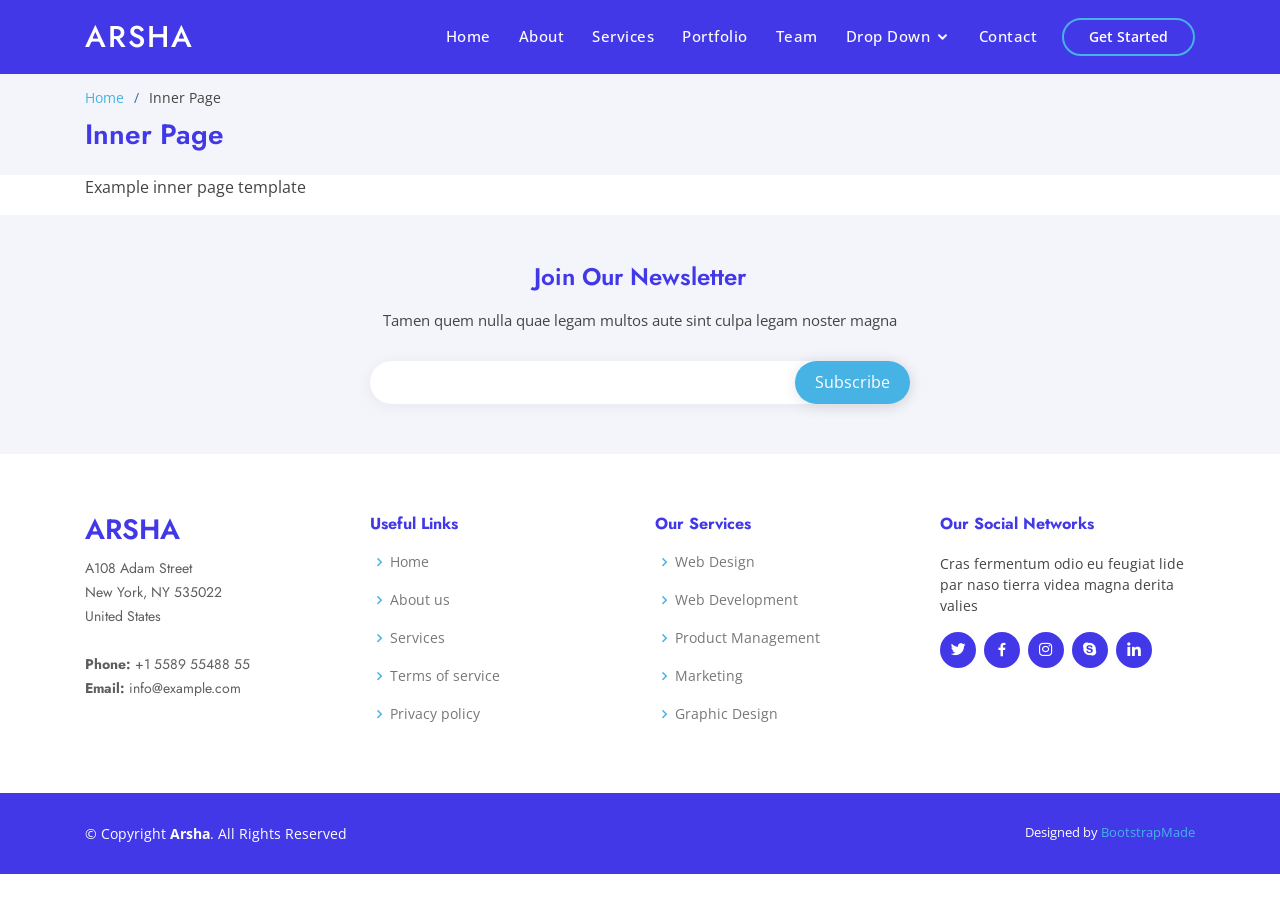
<file: inner-page.html>
<!DOCTYPE html>
<html lang="en">

<head>
  <meta charset="utf-8">
  <meta content="width=device-width, initial-scale=1.0" name="viewport">

  <title>Inner Page - Arsha Bootstrap Template</title>
  <meta content="" name="description">
  <meta content="" name="keywords">

  <!-- Favicons -->
  <link href="assets/img/favicon.png" rel="icon">
  <link href="assets/img/apple-touch-icon.png" rel="apple-touch-icon">

  <!-- Google Fonts -->
  <link href="https://fonts.googleapis.com/css?family=Open+Sans:300,300i,400,400i,600,600i,700,700i|Jost:300,300i,400,400i,500,500i,600,600i,700,700i|Poppins:300,300i,400,400i,500,500i,600,600i,700,700i" rel="stylesheet">

  <!-- Vendor CSS Files -->
  <link href="assets/vendor/bootstrap/css/bootstrap.min.css" rel="stylesheet">
  <link href="assets/vendor/icofont/icofont.min.css" rel="stylesheet">
  <link href="assets/vendor/boxicons/css/boxicons.min.css" rel="stylesheet">
  <link href="assets/vendor/remixicon/remixicon.css" rel="stylesheet">
  <link href="assets/vendor/venobox/venobox.css" rel="stylesheet">
  <link href="assets/vendor/owl.carousel/assets/owl.carousel.min.css" rel="stylesheet">
  <link href="assets/vendor/aos/aos.css" rel="stylesheet">

  <!-- Template Main CSS File -->
  <link href="assets/css/style.css" rel="stylesheet">

  <!-- =======================================================
  * Template Name: Arsha - v2.3.1
  * Template URL: https://bootstrapmade.com/arsha-free-bootstrap-html-template-corporate/
  * Author: BootstrapMade.com
  * License: https://bootstrapmade.com/license/
  ======================================================== -->
</head>

<body>

  <!-- ======= Header ======= -->
  <header id="header" class="fixed-top header-inner-pages">
    <div class="container d-flex align-items-center">

      <h1 class="logo mr-auto"><a href="index.html">Arsha</a></h1>
      <!-- Uncomment below if you prefer to use an image logo -->
      <!-- <a href="index.html" class="logo mr-auto"><img src="assets/img/logo.png" alt="" class="img-fluid"></a>-->

      <nav class="nav-menu d-none d-lg-block">
        <ul>
          <li><a href="index.html">Home</a></li>
          <li><a href="#about">About</a></li>
          <li><a href="#services">Services</a></li>
          <li><a href="#portfolio">Portfolio</a></li>
          <li><a href="#team">Team</a></li>
          <li class="drop-down"><a href="">Drop Down</a>
            <ul>
              <li><a href="#">Drop Down 1</a></li>
              <li class="drop-down"><a href="#">Deep Drop Down</a>
                <ul>
                  <li><a href="#">Deep Drop Down 1</a></li>
                  <li><a href="#">Deep Drop Down 2</a></li>
                  <li><a href="#">Deep Drop Down 3</a></li>
                  <li><a href="#">Deep Drop Down 4</a></li>
                  <li><a href="#">Deep Drop Down 5</a></li>
                </ul>
              </li>
              <li><a href="#">Drop Down 2</a></li>
              <li><a href="#">Drop Down 3</a></li>
              <li><a href="#">Drop Down 4</a></li>
            </ul>
          </li>
          <li><a href="#contact">Contact</a></li>

        </ul>
      </nav><!-- .nav-menu -->

      <a href="#about" class="get-started-btn scrollto">Get Started</a>

    </div>
  </header><!-- End Header -->

  <main id="main">

    <!-- ======= Breadcrumbs ======= -->
    <section id="breadcrumbs" class="breadcrumbs">
      <div class="container">

        <ol>
          <li><a href="index.html">Home</a></li>
          <li>Inner Page</li>
        </ol>
        <h2>Inner Page</h2>

      </div>
    </section><!-- End Breadcrumbs -->

    <section class="inner-page">
      <div class="container">
        <p>
          Example inner page template
        </p>
      </div>
    </section>

  </main><!-- End #main -->

  <!-- ======= Footer ======= -->
  <footer id="footer">

    <div class="footer-newsletter">
      <div class="container">
        <div class="row justify-content-center">
          <div class="col-lg-6">
            <h4>Join Our Newsletter</h4>
            <p>Tamen quem nulla quae legam multos aute sint culpa legam noster magna</p>
            <form action="" method="post">
              <input type="email" name="email"><input type="submit" value="Subscribe">
            </form>
          </div>
        </div>
      </div>
    </div>

    <div class="footer-top">
      <div class="container">
        <div class="row">

          <div class="col-lg-3 col-md-6 footer-contact">
            <h3>Arsha</h3>
            <p>
              A108 Adam Street <br>
              New York, NY 535022<br>
              United States <br><br>
              <strong>Phone:</strong> +1 5589 55488 55<br>
              <strong>Email:</strong> info@example.com<br>
            </p>
          </div>

          <div class="col-lg-3 col-md-6 footer-links">
            <h4>Useful Links</h4>
            <ul>
              <li><i class="bx bx-chevron-right"></i> <a href="#">Home</a></li>
              <li><i class="bx bx-chevron-right"></i> <a href="#">About us</a></li>
              <li><i class="bx bx-chevron-right"></i> <a href="#">Services</a></li>
              <li><i class="bx bx-chevron-right"></i> <a href="#">Terms of service</a></li>
              <li><i class="bx bx-chevron-right"></i> <a href="#">Privacy policy</a></li>
            </ul>
          </div>

          <div class="col-lg-3 col-md-6 footer-links">
            <h4>Our Services</h4>
            <ul>
              <li><i class="bx bx-chevron-right"></i> <a href="#">Web Design</a></li>
              <li><i class="bx bx-chevron-right"></i> <a href="#">Web Development</a></li>
              <li><i class="bx bx-chevron-right"></i> <a href="#">Product Management</a></li>
              <li><i class="bx bx-chevron-right"></i> <a href="#">Marketing</a></li>
              <li><i class="bx bx-chevron-right"></i> <a href="#">Graphic Design</a></li>
            </ul>
          </div>

          <div class="col-lg-3 col-md-6 footer-links">
            <h4>Our Social Networks</h4>
            <p>Cras fermentum odio eu feugiat lide par naso tierra videa magna derita valies</p>
            <div class="social-links mt-3">
              <a href="#" class="twitter"><i class="bx bxl-twitter"></i></a>
              <a href="#" class="facebook"><i class="bx bxl-facebook"></i></a>
              <a href="#" class="instagram"><i class="bx bxl-instagram"></i></a>
              <a href="#" class="google-plus"><i class="bx bxl-skype"></i></a>
              <a href="#" class="linkedin"><i class="bx bxl-linkedin"></i></a>
            </div>
          </div>

        </div>
      </div>
    </div>

    <div class="container footer-bottom clearfix">
      <div class="copyright">
        &copy; Copyright <strong><span>Arsha</span></strong>. All Rights Reserved
      </div>
      <div class="credits">
        <!-- All the links in the footer should remain intact. -->
        <!-- You can delete the links only if you purchased the pro version. -->
        <!-- Licensing information: https://bootstrapmade.com/license/ -->
        <!-- Purchase the pro version with working PHP/AJAX contact form: https://bootstrapmade.com/arsha-free-bootstrap-html-template-corporate/ -->
        Designed by <a href="https://bootstrapmade.com/">BootstrapMade</a>
      </div>
    </div>
  </footer><!-- End Footer -->

  <a href="#" class="back-to-top"><i class="ri-arrow-up-line"></i></a>
  <div id="preloader"></div>

  <!-- Vendor JS Files -->
  <script src="assets/vendor/jquery/jquery.min.js"></script>
  <script src="assets/vendor/bootstrap/js/bootstrap.bundle.min.js"></script>
  <script src="assets/vendor/jquery.easing/jquery.easing.min.js"></script>
  <script src="assets/vendor/php-email-form/validate.js"></script>
  <script src="assets/vendor/waypoints/jquery.waypoints.min.js"></script>
  <script src="assets/vendor/isotope-layout/isotope.pkgd.min.js"></script>
  <script src="assets/vendor/venobox/venobox.min.js"></script>
  <script src="assets/vendor/owl.carousel/owl.carousel.min.js"></script>
  <script src="assets/vendor/aos/aos.js"></script>

  <!-- Template Main JS File -->
  <script src="assets/js/main.js"></script>

</body>

</html>
</file>
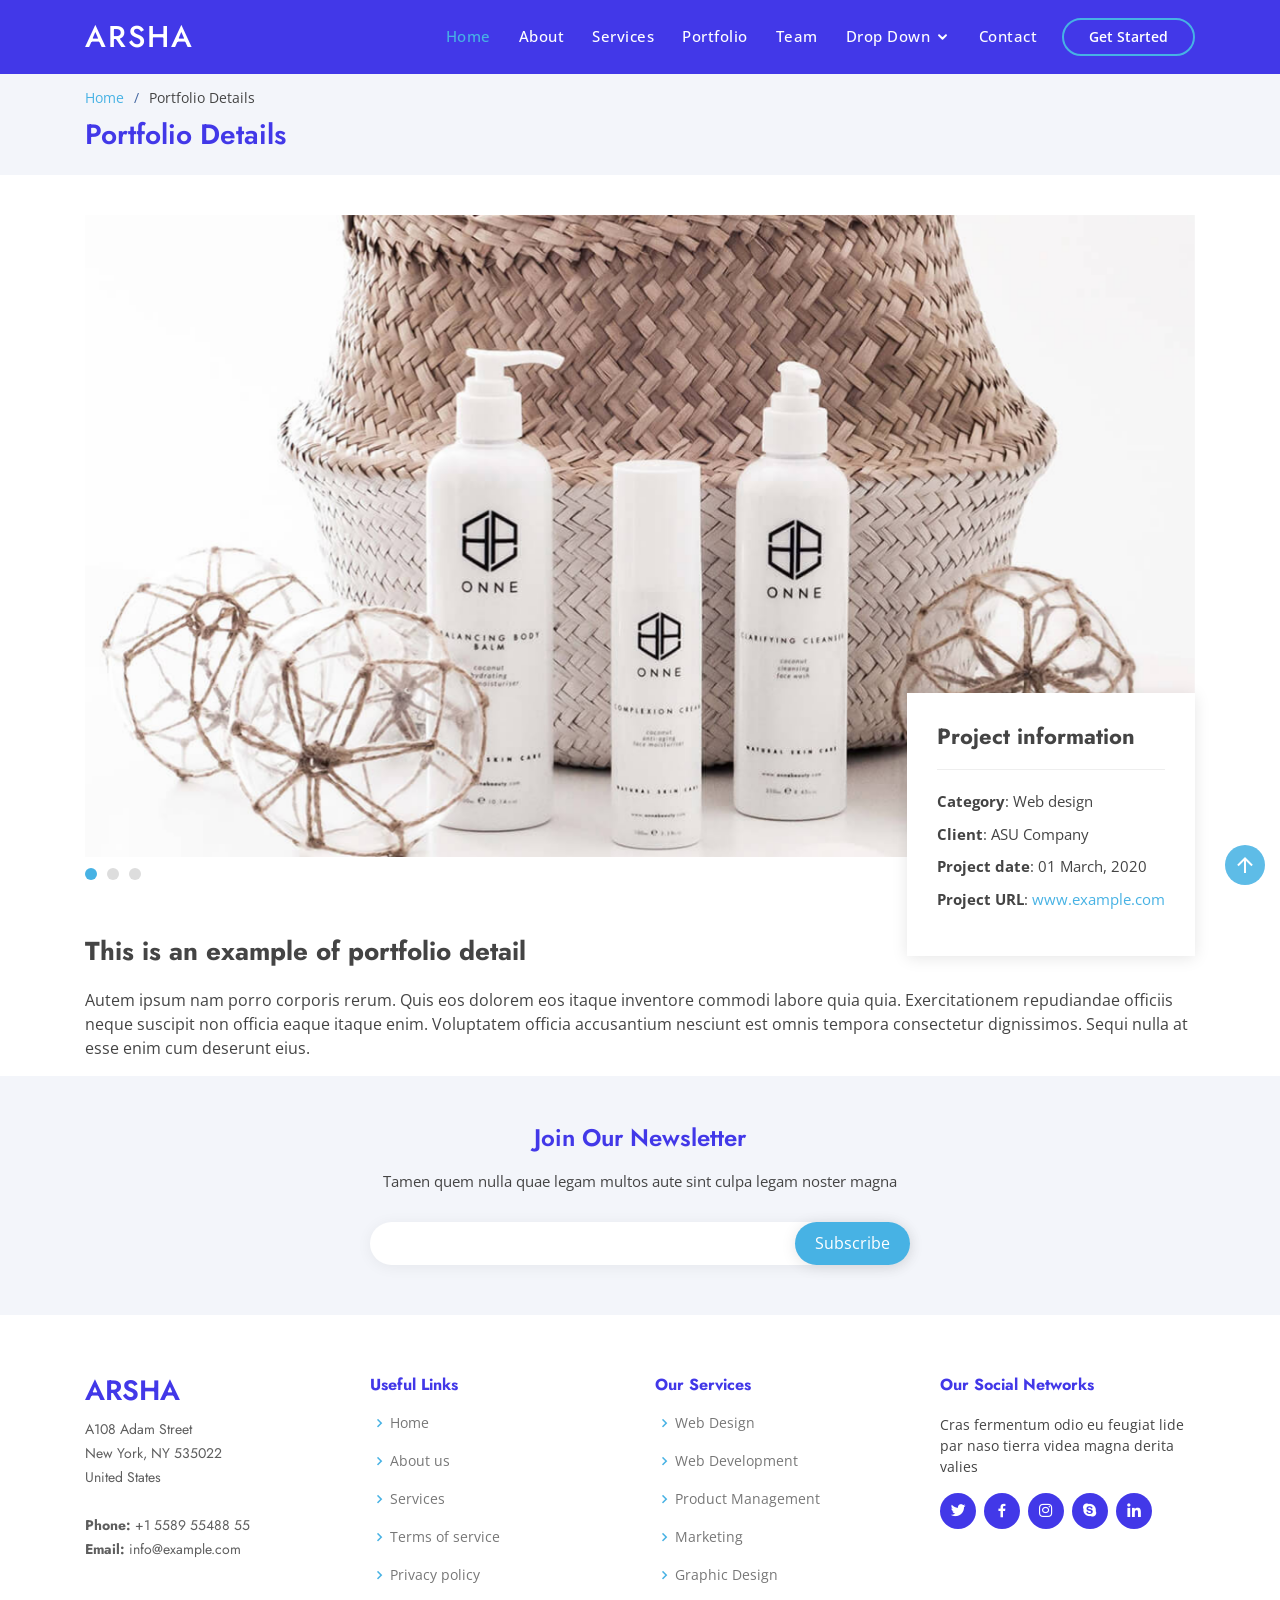
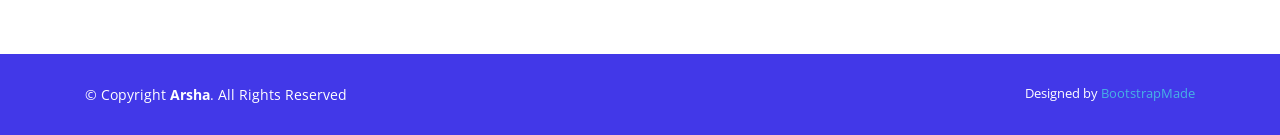
<file: portfolio-details.html>
<!DOCTYPE html>
<html lang="en">

<head>
  <meta charset="utf-8">
  <meta content="width=device-width, initial-scale=1.0" name="viewport">

  <title>Portfolio Details - Arsha Bootstrap Template</title>
  <meta content="" name="description">
  <meta content="" name="keywords">

  <!-- Favicons -->
  <link href="assets/img/favicon.png" rel="icon">
  <link href="assets/img/apple-touch-icon.png" rel="apple-touch-icon">

  <!-- Google Fonts -->
  <link href="https://fonts.googleapis.com/css?family=Open+Sans:300,300i,400,400i,600,600i,700,700i|Jost:300,300i,400,400i,500,500i,600,600i,700,700i|Poppins:300,300i,400,400i,500,500i,600,600i,700,700i" rel="stylesheet">

  <!-- Vendor CSS Files -->
  <link href="assets/vendor/bootstrap/css/bootstrap.min.css" rel="stylesheet">
  <link href="assets/vendor/icofont/icofont.min.css" rel="stylesheet">
  <link href="assets/vendor/boxicons/css/boxicons.min.css" rel="stylesheet">
  <link href="assets/vendor/remixicon/remixicon.css" rel="stylesheet">
  <link href="assets/vendor/venobox/venobox.css" rel="stylesheet">
  <link href="assets/vendor/owl.carousel/assets/owl.carousel.min.css" rel="stylesheet">
  <link href="assets/vendor/aos/aos.css" rel="stylesheet">

  <!-- Template Main CSS File -->
  <link href="assets/css/style.css" rel="stylesheet">

  <!-- =======================================================
  * Template Name: Arsha - v2.3.1
  * Template URL: https://bootstrapmade.com/arsha-free-bootstrap-html-template-corporate/
  * Author: BootstrapMade.com
  * License: https://bootstrapmade.com/license/
  ======================================================== -->
</head>

<body>

  <!-- ======= Header ======= -->
  <header id="header" class="fixed-top header-inner-pages">
    <div class="container d-flex align-items-center">

      <h1 class="logo mr-auto"><a href="index.html">Arsha</a></h1>
      <!-- Uncomment below if you prefer to use an image logo -->
      <!-- <a href="index.html" class="logo mr-auto"><img src="assets/img/logo.png" alt="" class="img-fluid"></a>-->

      <nav class="nav-menu d-none d-lg-block">
        <ul>
          <li><a href="index.html">Home</a></li>
          <li><a href="#about">About</a></li>
          <li><a href="#services">Services</a></li>
          <li class="active"><a href="#portfolio">Portfolio</a></li>
          <li><a href="#team">Team</a></li>
          <li class="drop-down"><a href="">Drop Down</a>
            <ul>
              <li><a href="#">Drop Down 1</a></li>
              <li class="drop-down"><a href="#">Deep Drop Down</a>
                <ul>
                  <li><a href="#">Deep Drop Down 1</a></li>
                  <li><a href="#">Deep Drop Down 2</a></li>
                  <li><a href="#">Deep Drop Down 3</a></li>
                  <li><a href="#">Deep Drop Down 4</a></li>
                  <li><a href="#">Deep Drop Down 5</a></li>
                </ul>
              </li>
              <li><a href="#">Drop Down 2</a></li>
              <li><a href="#">Drop Down 3</a></li>
              <li><a href="#">Drop Down 4</a></li>
            </ul>
          </li>
          <li><a href="#contact">Contact</a></li>

        </ul>
      </nav><!-- .nav-menu -->

      <a href="#about" class="get-started-btn scrollto">Get Started</a>

    </div>
  </header><!-- End Header -->

  <main id="main">

    <!-- ======= Breadcrumbs ======= -->
    <section id="breadcrumbs" class="breadcrumbs">
      <div class="container">

        <ol>
          <li><a href="index.html">Home</a></li>
          <li>Portfolio Details</li>
        </ol>
        <h2>Portfolio Details</h2>

      </div>
    </section><!-- End Breadcrumbs -->

    <!-- ======= Portfolio Details Section ======= -->
    <section id="portfolio-details" class="portfolio-details">
      <div class="container">

        <div class="portfolio-details-container">

          <div class="owl-carousel portfolio-details-carousel">
            <img src="assets/img/portfolio/portfolio-details-1.jpg" class="img-fluid" alt="">
            <img src="assets/img/portfolio/portfolio-details-2.jpg" class="img-fluid" alt="">
            <img src="assets/img/portfolio/portfolio-details-3.jpg" class="img-fluid" alt="">
          </div>

          <div class="portfolio-info">
            <h3>Project information</h3>
            <ul>
              <li><strong>Category</strong>: Web design</li>
              <li><strong>Client</strong>: ASU Company</li>
              <li><strong>Project date</strong>: 01 March, 2020</li>
              <li><strong>Project URL</strong>: <a href="#">www.example.com</a></li>
            </ul>
          </div>

        </div>

        <div class="portfolio-description">
          <h2>This is an example of portfolio detail</h2>
          <p>
            Autem ipsum nam porro corporis rerum. Quis eos dolorem eos itaque inventore commodi labore quia quia. Exercitationem repudiandae officiis neque suscipit non officia eaque itaque enim. Voluptatem officia accusantium nesciunt est omnis tempora consectetur dignissimos. Sequi nulla at esse enim cum deserunt eius.
          </p>
        </div>

      </div>
    </section><!-- End Portfolio Details Section -->

  </main><!-- End #main -->

  <!-- ======= Footer ======= -->
  <footer id="footer">

    <div class="footer-newsletter">
      <div class="container">
        <div class="row justify-content-center">
          <div class="col-lg-6">
            <h4>Join Our Newsletter</h4>
            <p>Tamen quem nulla quae legam multos aute sint culpa legam noster magna</p>
            <form action="" method="post">
              <input type="email" name="email"><input type="submit" value="Subscribe">
            </form>
          </div>
        </div>
      </div>
    </div>

    <div class="footer-top">
      <div class="container">
        <div class="row">

          <div class="col-lg-3 col-md-6 footer-contact">
            <h3>Arsha</h3>
            <p>
              A108 Adam Street <br>
              New York, NY 535022<br>
              United States <br><br>
              <strong>Phone:</strong> +1 5589 55488 55<br>
              <strong>Email:</strong> info@example.com<br>
            </p>
          </div>

          <div class="col-lg-3 col-md-6 footer-links">
            <h4>Useful Links</h4>
            <ul>
              <li><i class="bx bx-chevron-right"></i> <a href="#">Home</a></li>
              <li><i class="bx bx-chevron-right"></i> <a href="#">About us</a></li>
              <li><i class="bx bx-chevron-right"></i> <a href="#">Services</a></li>
              <li><i class="bx bx-chevron-right"></i> <a href="#">Terms of service</a></li>
              <li><i class="bx bx-chevron-right"></i> <a href="#">Privacy policy</a></li>
            </ul>
          </div>

          <div class="col-lg-3 col-md-6 footer-links">
            <h4>Our Services</h4>
            <ul>
              <li><i class="bx bx-chevron-right"></i> <a href="#">Web Design</a></li>
              <li><i class="bx bx-chevron-right"></i> <a href="#">Web Development</a></li>
              <li><i class="bx bx-chevron-right"></i> <a href="#">Product Management</a></li>
              <li><i class="bx bx-chevron-right"></i> <a href="#">Marketing</a></li>
              <li><i class="bx bx-chevron-right"></i> <a href="#">Graphic Design</a></li>
            </ul>
          </div>

          <div class="col-lg-3 col-md-6 footer-links">
            <h4>Our Social Networks</h4>
            <p>Cras fermentum odio eu feugiat lide par naso tierra videa magna derita valies</p>
            <div class="social-links mt-3">
              <a href="#" class="twitter"><i class="bx bxl-twitter"></i></a>
              <a href="#" class="facebook"><i class="bx bxl-facebook"></i></a>
              <a href="#" class="instagram"><i class="bx bxl-instagram"></i></a>
              <a href="#" class="google-plus"><i class="bx bxl-skype"></i></a>
              <a href="#" class="linkedin"><i class="bx bxl-linkedin"></i></a>
            </div>
          </div>

        </div>
      </div>
    </div>

    <div class="container footer-bottom clearfix">
      <div class="copyright">
        &copy; Copyright <strong><span>Arsha</span></strong>. All Rights Reserved
      </div>
      <div class="credits">
        <!-- All the links in the footer should remain intact. -->
        <!-- You can delete the links only if you purchased the pro version. -->
        <!-- Licensing information: https://bootstrapmade.com/license/ -->
        <!-- Purchase the pro version with working PHP/AJAX contact form: https://bootstrapmade.com/arsha-free-bootstrap-html-template-corporate/ -->
        Designed by <a href="https://bootstrapmade.com/">BootstrapMade</a>
      </div>
    </div>
  </footer><!-- End Footer -->

  <a href="#" class="back-to-top"><i class="ri-arrow-up-line"></i></a>
  <div id="preloader"></div>

  <!-- Vendor JS Files -->
  <script src="assets/vendor/jquery/jquery.min.js"></script>
  <script src="assets/vendor/bootstrap/js/bootstrap.bundle.min.js"></script>
  <script src="assets/vendor/jquery.easing/jquery.easing.min.js"></script>
  <script src="assets/vendor/php-email-form/validate.js"></script>
  <script src="assets/vendor/waypoints/jquery.waypoints.min.js"></script>
  <script src="assets/vendor/isotope-layout/isotope.pkgd.min.js"></script>
  <script src="assets/vendor/venobox/venobox.min.js"></script>
  <script src="assets/vendor/owl.carousel/owl.carousel.min.js"></script>
  <script src="assets/vendor/aos/aos.js"></script>

  <!-- Template Main JS File -->
  <script src="assets/js/main.js"></script>

</body>

</html>
</file>
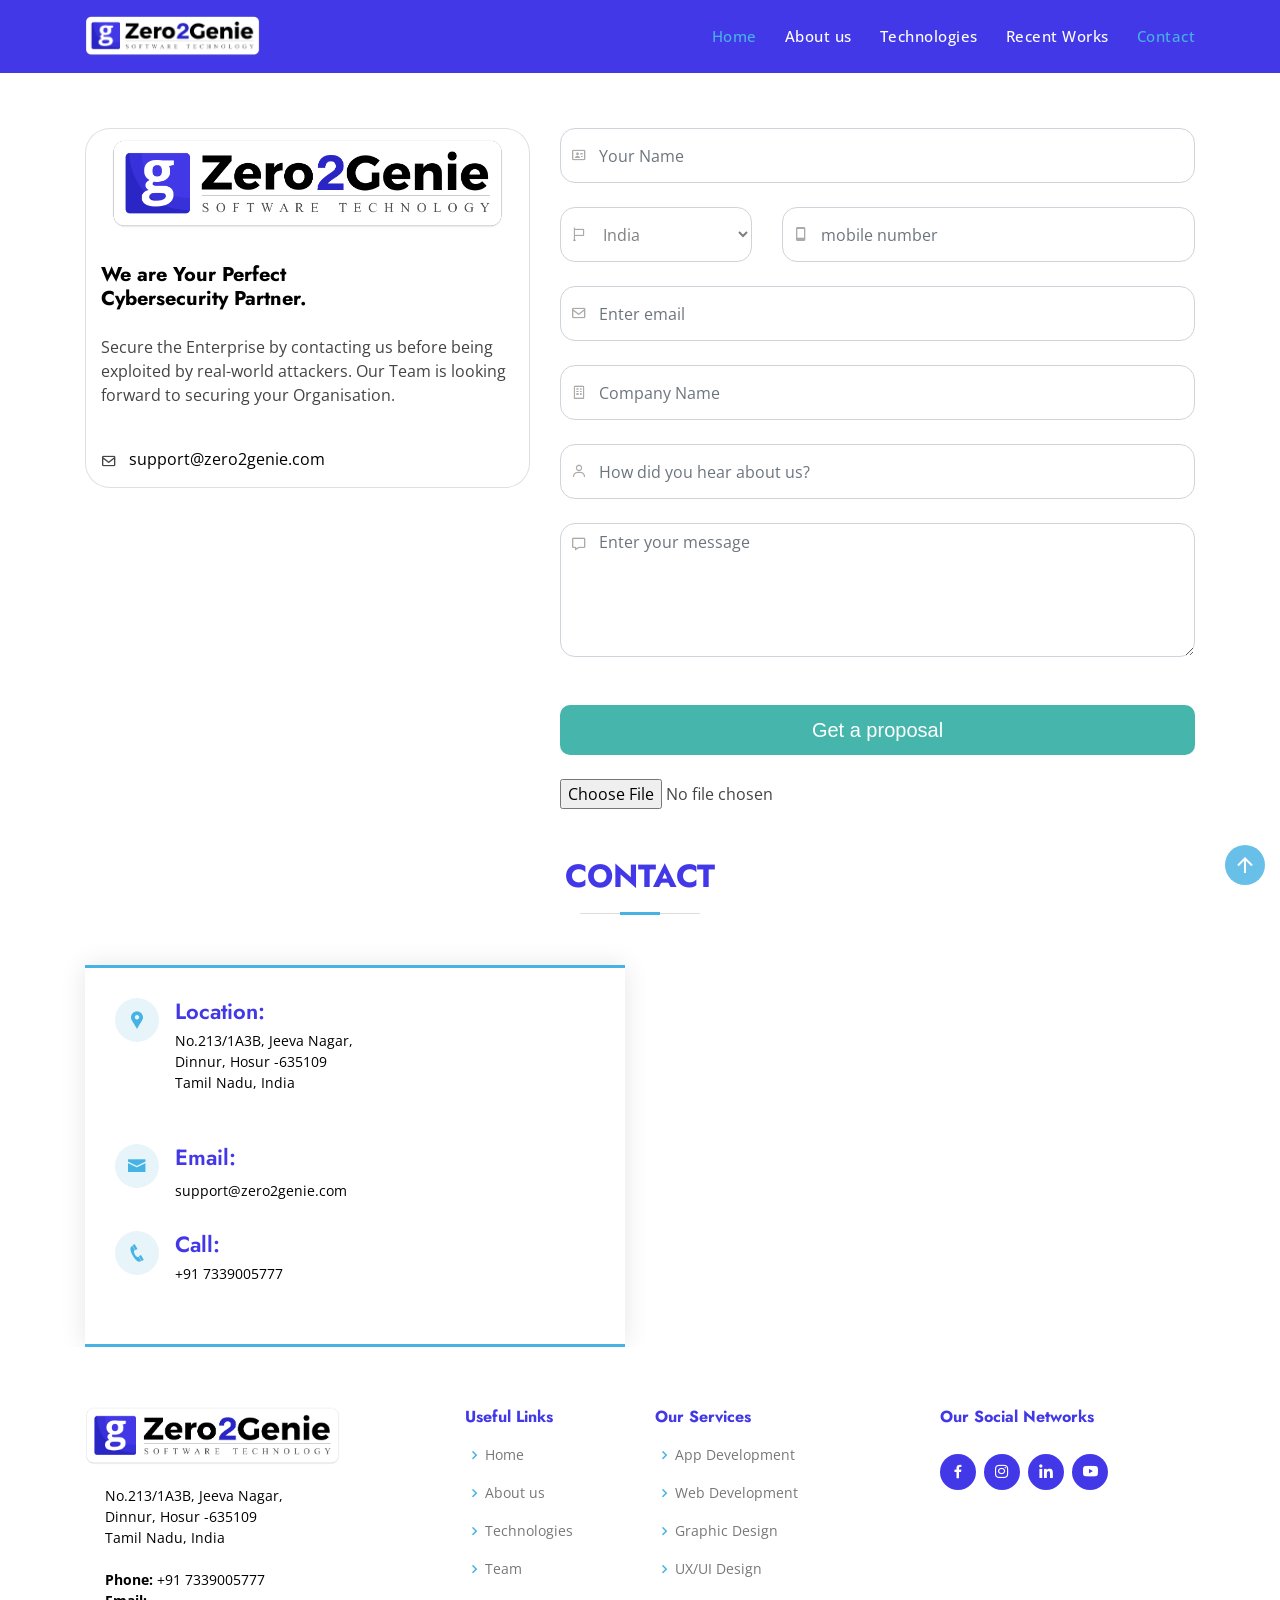
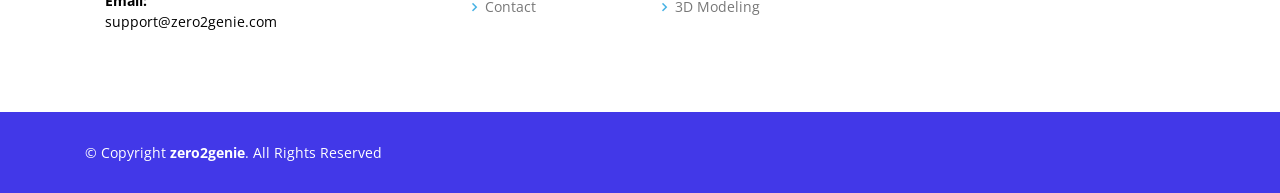
<file: proposal.html>
<!DOCTYPE html>
<html>
<head>
    <title>Zero2genie | Mobile App Developement | Web Developement</title>
    <meta charset="utf-8">
    <meta content="width=device-width, initial-scale=1.0" name="viewport">
   <meta name="description" content="We build better software solutions for your ideas with our Innovative tech team.">
   <meta name="keywords" content="ui/ux design , web developers , android app developement , iOS app development , mobile app developer">
    <link rel="icon" href="assets/img/logo1.png" type="image/x-icon">
    <meta content="" name="description">
    <meta content="" name="keywords">


    <link href="assets/img/logo1.png" rel="icon">
    <link href="assets/img/logo1.png" rel="apple-touch-icon">


    <link href="https://fonts.googleapis.com/css?family=Open+Sans:300,300i,400,400i,600,600i,700,700i|Jost:300,300i,400,400i,500,500i,600,600i,700,700i|Poppins:300,300i,400,400i,500,500i,600,600i,700,700i" rel="stylesheet">


    <link href="assets/vendor/bootstrap/css/bootstrap.min.css" rel="stylesheet">
    <link href="assets/vendor/icofont/icofont.min.css" rel="stylesheet">
    <link href="assets/vendor/boxicons/css/boxicons.min.css" rel="stylesheet">
    <link href="assets/vendor/remixicon/remixicon.css" rel="stylesheet">
    <link href="assets/vendor/venobox/venobox.css" rel="stylesheet">
    <link href="assets/vendor/owl.carousel/assets/owl.carousel.min.css" rel="stylesheet">
    <link href="assets/vendor/aos/aos.css" rel="stylesheet">
    <link href="assets/fonts/proxima-nova.ttf" rel="stylesheet">

    
    <link href="assets/css/style.css" rel="stylesheet">
            <script src="assets/vendor/jquery/jquery.min.js"></script>

        <script src="assets/js/proposal.js"></script>
         <script type="text/javascript">
      $(document).ready(function(){
         $('#comment1').on("cut copy paste",function(e) {
      e.preventDefault();
   });
      })

      function myKeyPress(e){
    var keynum;
    if(window.event) { // IE                    
      keynum = e.keyCode;
    } else if(e.which){ // Netscape/Firefox/Opera                   
      keynum = e.which;
    }
    if(keynum==62 || keynum==60)
        e.preventDefault();
  }

  function img_pathUrl(input){
        $('#img_url')[0].src = (window.URL ? URL : webkitURL).createObjectURL(input.files[0]);
        var file = $('#img_url').val();
        console.log($('#img_url'));
        console.log('!!!!!!!!!!!!!!!!!');
    }
    </script>
                        <script src="https://cdnjs.cloudflare.com/ajax/libs/jquery/3.3.1/jquery.min.js"></script>



</head>
<body>

<header id="header" class="fixed-top " style="background-color: #4238e8;">
        <div class="container d-flex align-items-center" >
 
            <h1 class="logo mr-auto">
                <a href="index.html"> <img src="assets/img/attachments/zero2genie.png" alt="zero2genie" style=" object-fit: contain; box-shadow: #000; ">
                </a>
            </h1>


            <nav class="nav-menu d-none d-lg-block">
                <ul>
                    <li class="active"><a href="index.html">Home</a></li>
                    <li><a href="index.html#about">About us</a></li>
                    <li><a href="index.html#technologies">Technologies</a></li>
                    <li><a href="index.html#works">Recent Works</a></li>

                    
                    <li><a href="#contact">Contact</a></li>
 

                </ul>
            </nav>




        </div>
    </header>


      <div class="container font" style="margin-top: 80px;"><br><br>

        <div class="row">
            <div class="col-md-5">
                <div class="card container" style="border-radius:25px;">
                    <img src="assets/img/attachments/zero2genie.png" alt="zero2genie"   class="img-fluid zoom"><br>
                    <h5 style="font-weight: bold;color:#000000;">We are Your Perfect<br>Cybersecurity Partner.</h5>
                    <p style="line-height:20px;"></p>
                    <p>
                        Secure the Enterprise by contacting us before being exploited by real-world attackers. Our
Team is looking forward to securing your Organisation.
                    </p><br>
                    <p><i class="bx bx-envelope" style="vertical-align: middle;"></i>&nbsp;&nbsp;<a href="mailto:support@zero2genie.com" class="call">
                                support@zero2genie.com<br>
                            </a>
                    </p>
                </div><br>
            </div>


            <div class="col-md-7">
                <form onsubmit="event.preventDefault();" id="myForm">


                    <div class="form-group">
                        <span class="bx bx-id-card form-control-icon" aria-hidden="true"></span>

                        <input type="text" class="form-control" id="name1" placeholder="Your Name" maxlength="36" required>
                    </div>

                    <div class="row">
                        <div class="col-4 col-md-4">
                            <span class="bx bx-flag form-control-icon" aria-hidden="true"></span>
                            <select style="border-radius:15px;height:55px;background-color: white;border-color:lightgray;color:gray;" id="countrycode1" class="form-control col-md-12"
                                aria-label="Default select example">
                                <option value="" disabled>
                                    select country
                                </option>
                            </select>
                        </div>
                        <div class="col-8 col-md-8">

                            <div class="form-group">
                                <span class="bx bx-mobile form-control-icon" aria-hidden="true"></span>
                                <input required style="border-radius:15px;height:55px;" type="number" class="form-control"
                                    id="mobilenumber1" aria-describedby="emailHelp" placeholder="mobile number"   >
                            </div>

                        </div>
                    </div>
                    <div class="form-group">
                        <span class="bx bx-envelope form-control-icon" aria-hidden="true"></span>

                        <input required style="border-radius:15px;height:55px;" type="email" class="form-control" id="Email1"
                            aria-describedby="emailHelp" placeholder="Enter email" maxlength="255">
                    </div>
                    <div class="form-group">
                        <span class="bx bx-building form-control-icon" aria-hidden="true"></span>

                        <input required style="border-radius:15px;height:55px;" type="text" class="form-control"
                            id="companyname" aria-describedby="emailHelp" placeholder="Company Name" maxlength="60">
                    </div>

          



                    <div class="form-group">
                        <span class="bx bx-user form-control-icon" aria-hidden="true"></span>

                        <input required style="border-radius:15px;height:55px;" type="text" class="form-control" id="referredBy"
                            aria-describedby="emailHelp" placeholder="How did you hear about us?" maxlength="60">
                    </div>
                    <div class="form-group">
                        <span class="bx bx-message form-control-icon-message" aria-hidden="true"></span>
                        <textarea onkeypress="myKeyPress(event)"  style="border-radius:15px;" class="form-control" rows="5" id="comment1"
                            placeholder="Enter your message" maxlength="1000"></textarea>
                    </div>


                     <div>
                    <div id="successmessage-contactus" class="alert alert-success" role="alert">


                        <button type="button" class="close" data-dismiss="alert" aria-label="Close">
                            <span aria-hidden="true">&times;</span>
                        </button>
                    </div>
                    <div id="errormessage-contactus" class="alert alert-danger" role="alert">
                        <button type="button" class="close" data-dismiss="alert" aria-label="Close">
                            <span aria-hidden="true">&times;</span>
                        </button>
                    </div>
                    <div  style="align-items: center; text-align: center;">
                    <div class="spinner-border text-success" id="spin" ></div></div>

                </div>

                

                




                <!-- <label for="myfile">Select a file:</label>
                <input type="file" id="myfile" name="myfile"> -->

                     
                



                
                <div class="g-recaptcha" data-sitekey="6LdCLDoeAAAAAIf3KmRvc8Y-IU1n1o7BTpHTYgVF"></div><br>
                <input type="submit" value="Get a proposal" id="submit1" class="btn " style="height: 50px;width: 100%;background-color: #46B6AD;color: white;border-radius: 10px;font-size: 20px;font-family: Proxima Nova, sans-serif;" />
                    
                <br>
                    </form>
<!--                     <img src="" id="img_url" alt="your image">
 -->                    <br>
                    <input type="file" id="img_file" onChange="img_pathUrl(this);">
                
                
                <br>
               
            </div>
        </div><br><br>
    </div>


 <section id="contact" class="contact">
            <div class="container" data-aos="fade-up">

                <div class="section-title">
                    <h2>Contact</h2>

                </div>

                <div class="row">

                    <div class="col-lg-6 d-flex align-items-stretch">
                        <div class="info">
                            <div class="address">
                                <i class="icofont-google-map"></i>
                                <h4>Location:</h4>
                                <p><a class="call" href="https://www.google.com/maps/place/Zero2genie/@12.7187906,77.8146322,17z/data=!3m1!4b1!4m5!3m4!1s0x3bae717a66091b6f:0xdd213cfe80618352!8m2!3d12.7187854!4d77.8168262"> No.213/1A3B, Jeeva Nagar,<br>Dinnur, Hosur -635109<br> Tamil Nadu, India <br><br></a>
                                </p>
                            </div>

                            <div class="email">
                                <i class="icofont-envelope"></i>
                                <h4>Email:</h4>
                                <p><a href="mailto:support@zero2genie.com" class="call">
                                    support@zero2genie.com<br>
                                </a></p>
                            </div>

                            <div class="phone">
                                <i class="icofont-phone"></i>
                                <h4>Call:</h4>
                                <p><a href="tel:7339005777" class="call">
                                    +91 7339005777<br>
                                </a></p>
                            </div>


                        </div>

                    </div>

                    <div class="col-lg-6 mt-5 mt-lg-0 d-flex align-items-stretch">
                        <iframe src="https://www.google.com/maps/embed?pb=!1m18!1m12!1m3!1d3891.9177188452263!2d77.81463751419842!3d12.718790623817886!2m3!1f0!2f0!3f0!3m2!1i1024!2i768!4f13.1!3m3!1m2!1s0x3bae717a66091b6f%3A0xdd213cfe80618352!2sZero2genie!5e0!3m2!1sen!2sin!4v1613973263885!5m2!1sen!2sin"
                            width="400" height="300" style="border:0;" allowfullscreen="" loading="lazy"></iframe>
                    </div>

                </div>

            </div>
        </section>



    
     <div id="preloader"></div>



 <footer id="footer">



        <div class="footer-top">
            <div class="container">
                <div class="row">

                    <div class="col-lg-3 col-md-6 footer-contact">
                        <img src="assets/img/attachments/zero2genie.png" alt="zero2genie" style="width: 100%; object-fit: contain; box-shadow: #000;">

                        <div style="padding: 20px;">
                            <a class="call" href="https://www.google.com/maps/place/Zero2genie/@12.7187906,77.8146322,17z/data=!3m1!4b1!4m5!3m4!1s0x3bae717a66091b6f:0xdd213cfe80618352!8m2!3d12.7187854!4d77.8168262"> No.213/1A3B, Jeeva Nagar,<br>Dinnur, Hosur -635109<br> Tamil Nadu, India <br><br></a>

                            <a href="tel:7339005777" class="call">
                                <strong>Phone:</strong> +91 7339005777<br>
                            </a>

                            <a href="mailto:support@zero2genie.com" class="call">
                                <strong>Email:</strong> support@zero2genie.com<br>
                            </a>
                        </div>

                    </div>
<div class="col-lg-1"></div>
                    <div class="col-lg-2 col-md-6 footer-links" >
                        <h4>Useful Links</h4>
                        <ul>
                            <li><i class="bx bx-chevron-right"></i>
                                <a href="index.html#home">Home</a>
                            </li>
                            <li><i class="bx bx-chevron-right"></i>
                                <a href="index.html#about">About us</a>
                            </li>
                            <li><i class="bx bx-chevron-right"></i>
                                <a href="index.html#technologies">Technologies</a>
                            </li>
                            <li><i class="bx bx-chevron-right"></i>
                                <a href="index.html#team">Team</a>
                            </li>
                            <li><i class="bx bx-chevron-right"></i>
                                <a href="#contact">Contact</a>
                            </li>

                        </ul>
                    </div>

                    <div class="col-lg-3 col-md-6 footer-links">
                        <h4>Our Services</h4>
                        <ul>
                            <li><i class="bx bx-chevron-right"></i>
                                <a href="index.html#technologies">App Development</a>
                            </li>
                            <li><i class="bx bx-chevron-right"></i>
                                <a href="index.html#technologies">Web Development</a>
                            </li>

                            <li><i class="bx bx-chevron-right"></i>
                                <a href="index.html#technologies">Graphic Design</a>
                            </li>
                            <li><i class="bx bx-chevron-right"></i>
                                <a href="index.html#technologies">UX/UI Design</a>
                            </li>
                            <li><i class="bx bx-chevron-right"></i>
                                <a href="index.html#technologies">3D Modeling</a>
                            </li>
                        </ul>
                    </div>

                    <div class="col-lg-3 col-md-6 footer-links">
                        <h4>Our Social Networks</h4>

                        <div class="social-links mt-3">
                            <!-- <a href="#" class="twitter"><i class="bx bxl-twitter"></i></a> -->
                            <a href="https://www.facebook.com/Zero2Genie" class="facebook"><i class="bx bxl-facebook"></i></a>
                            <a href="https://www.instagram.com/zero2genie/" class="instagram"><i class="bx bxl-instagram"></i></a>

                            <a href="https://www.linkedin.com/company/72037129/admin/" class="linkedin"><i class="bx bxl-linkedin"></i></a>
                            <a href="https://www.youtube.com/channel/UCkUSGZMzud8-HLrctrwCXvQ" class="linkedin"><i class="bx bxl-youtube" ></i></a>
                        </div>
                    </div>

                </div>
            </div>
        </div>

        <div class="container footer-bottom clearfix">
            <div class="copyright">
                &copy; Copyright <strong><span>zero2genie</span></strong>. All Rights Reserved
            </div>

        </div>
    </footer>







         <a href="#" class="back-to-top"><i class="ri-arrow-up-line"></i></a>


 <script src="assets/vendor/jquery/jquery.min.js"></script>
    <script src="assets/vendor/bootstrap/js/bootstrap.bundle.min.js"></script>
    <script src="assets/vendor/jquery.easing/jquery.easing.min.js"></script>
    <script src="assets/vendor/php-email-form/validate.js"></script>
    <script src="assets/vendor/waypoints/jquery.waypoints.min.js"></script>
    <script src="assets/vendor/isotope-layout/isotope.pkgd.min.js"></script>
    <script src="assets/vendor/venobox/venobox.min.js"></script>
    <script src="assets/vendor/owl.carousel/owl.carousel.min.js"></script>
    <script src="assets/vendor/aos/aos.js"></script>

    <script src="assets/js/main.js"></script>

</body>
</html>
</file>
<file: assets/vendor/venobox/venobox.css>
/* ------ venobox.css --------*/
.vbox-overlay *, .vbox-overlay *:before, .vbox-overlay *:after{
    -webkit-backface-visibility: hidden;
    -webkit-box-sizing:border-box;
    -moz-box-sizing:border-box;
    box-sizing:border-box;
}
.vbox-overlay * { 
    -webkit-backface-visibility: visible;
    backface-visibility: visible;
}
.vbox-overlay{
    display: -webkit-flex;
    display: flex;
    -webkit-flex-direction: column;
    flex-direction: column;
    -webkit-justify-content: center;
    justify-content: center;
    -webkit-align-items: center;
    align-items: center;
    position: fixed;
    left: 0;
    top: 0;
    bottom: 0;
    right: 0;
    z-index: 999999;
}

/* ----- navigation ----- */
.vbox-title{
    width: 100%;
    height: 40px;
    float: left;
    text-align: center;
    line-height: 28px;
    font-size: 12px;
    padding: 6px 50px;
    overflow: hidden;
    position: fixed;
    display: none;
    left: 0;
    z-index: 89;
}
.vbox-close{
    cursor: pointer;
    position: fixed;
    top: -1px;
    right: 0;
    width: 50px;
    height: 40px;
    padding: 6px;
    display: block;
    background-position:10px center;
    overflow: hidden;
    font-size: 24px;
    line-height: 1;
    text-align: center;
    z-index: 99;
}
.vbox-left{
    cursor: pointer;
    position: fixed;
    left: 0;
    height: 40px;
    overflow: hidden;
    line-height: 28px;
    font-size: 12px;
    z-index: 99;
    display: flex;
    align-items:center;
}
.vbox-num{
    display: inline-block;
    margin: 6px 0 6px 15px;
}
/* ----- Social share ----- */
.vbox-share{
    line-height: 28px;
    font-size: 12px;
    overflow: hidden;
    position: fixed;
    left: 0;
    z-index: 98;
    display: flex;
    align-items:center;
    justify-content: center;
    width: 100%;
    text-align: center;
}
.vbox-share svg{
    max-height: 28px;
    width: 28px;
    z-index: 10;
    margin-left: 12px;
    margin-top: 6px;
    margin-bottom: 6px;
    vertical-align: middle;
}


/* ----- navigation ARROWS ----- */
.vbox-next, .vbox-prev{
    position: fixed;
    top: 50%;
    margin-top: -15px;
    overflow: hidden;
    cursor: pointer;
    display: block;
    width: 45px;
    height: 45px;
    z-index: 99;
}
.vbox-next span, .vbox-prev span{
    position: relative;
    width: 20px;
    height: 20px;
    border: 2px solid transparent;
    border-top-color: #B6B6B6;
    border-right-color: #B6B6B6;
    text-indent: -100px;
    position: absolute;
    top: 8px;
    display: block;
}
.vbox-prev{
    left: 15px;
}
.vbox-next{
    right: 15px;
}
.vbox-prev span{
    left: 10px;
    -ms-transform: rotate(-135deg);
    -webkit-transform: rotate(-135deg);
    transform: rotate(-135deg);
}
.vbox-next span{
    -ms-transform: rotate(45deg);
    -webkit-transform: rotate(45deg);
    transform: rotate(45deg);
    right: 10px;
}
/* ------- inline window ------ */
.vbox-inline{
    width: 420px;
    height: 315px;
    height: 70vh;
    padding: 10px;
    background: #fff;
    margin: 0 auto;
    overflow: auto;
    text-align: left;
}
/* ------- Video & iFrames window ------ */
.venoframe{
    max-width: 100%;
    width: 100%;
    border: none;
    width: 100%;
    height: 260px;
    height: 70vh;
}
.venoframe.vbvid{
    height: 260px;
}
@media (min-width: 768px) {
    .venoframe, .vbox-inline{
        width: 90%;
        height: 360px;
        height: 70vh;
    }
    .venoframe.vbvid{
        width: 640px;
        height: 360px;
    }
}
@media (min-width: 992px) {
    .venoframe, .vbox-inline{
        max-width: 1200px;
        width: 80%;
        height: 540px;
        height: 70vh;
    }
    .venoframe.vbvid{
        width: 960px;
        height: 540px;
    }
}
/* 
Please do NOT edit this part! 
or at least read this note: http://i.imgur.com/7C0ws9e.gif
*/
.vbox-open{
    overflow: hidden;
}
.vbox-container{
    position: absolute;
    left: 0;
    right: 0;
    top: 0;
    bottom: 0;
    overflow-x: hidden;
    overflow-y: scroll;
    overflow-scrolling: touch;
    -webkit-overflow-scrolling: touch;
    z-index: 20;
    max-height: 100%;

}

.vbox-content{
    text-align: center;
    float: left;
    width: 100%;
    position: relative;
    overflow: hidden;
    padding: 20px 4%;
}
.vbox-container img{
    max-width: 100%;
    height: auto;
}
.vbox-figlio{
    box-shadow: 0 0 12px rgba(0,0,0,0.19), 0 6px 6px rgba(0,0,0,0.23);
    max-width: 100%;
    text-align: initial;
}
img.vbox-figlio{
    -webkit-user-select: none;
-khtml-user-select: none;
-moz-user-select: none;
-o-user-select: none;
user-select: none;
}
.vbox-content.swipe-left{
    margin-left: -200px !important;
}
.vbox-content.swipe-right{
    margin-left: 200px !important;
}
.vbox-animated{
    webkit-transition: margin 300ms ease-out;
    transition: margin 300ms ease-out;
}

/* ---------- preloader ----------
 * SPINKIT 
 * http://tobiasahlin.com/spinkit/
-------------------------------- */
.sk-double-bounce,.sk-rotating-plane{width:40px;height:40px;margin:40px auto}.sk-rotating-plane{background-color:#333;-webkit-animation:sk-rotatePlane 1.2s infinite ease-in-out;animation:sk-rotatePlane 1.2s infinite ease-in-out}@-webkit-keyframes sk-rotatePlane{0%{-webkit-transform:perspective(120px) rotateX(0) rotateY(0);transform:perspective(120px) rotateX(0) rotateY(0)}50%{-webkit-transform:perspective(120px) rotateX(-180.1deg) rotateY(0);transform:perspective(120px) rotateX(-180.1deg) rotateY(0)}100%{-webkit-transform:perspective(120px) rotateX(-180deg) rotateY(-179.9deg);transform:perspective(120px) rotateX(-180deg) rotateY(-179.9deg)}}@keyframes sk-rotatePlane{0%{-webkit-transform:perspective(120px) rotateX(0) rotateY(0);transform:perspective(120px) rotateX(0) rotateY(0)}50%{-webkit-transform:perspective(120px) rotateX(-180.1deg) rotateY(0);transform:perspective(120px) rotateX(-180.1deg) rotateY(0)}100%{-webkit-transform:perspective(120px) rotateX(-180deg) rotateY(-179.9deg);transform:perspective(120px) rotateX(-180deg) rotateY(-179.9deg)}}.sk-double-bounce{position:relative}.sk-double-bounce .sk-child{width:100%;height:100%;border-radius:50%;background-color:#333;opacity:.6;position:absolute;top:0;left:0;-webkit-animation:sk-doubleBounce 2s infinite ease-in-out;animation:sk-doubleBounce 2s infinite ease-in-out}.sk-chasing-dots .sk-child,.sk-spinner-pulse,.sk-three-bounce .sk-child{background-color:#333;border-radius:100%}.sk-double-bounce .sk-double-bounce2{-webkit-animation-delay:-1s;animation-delay:-1s}@-webkit-keyframes sk-doubleBounce{0%,100%{-webkit-transform:scale(0);transform:scale(0)}50%{-webkit-transform:scale(1);transform:scale(1)}}@keyframes sk-doubleBounce{0%,100%{-webkit-transform:scale(0);transform:scale(0)}50%{-webkit-transform:scale(1);transform:scale(1)}}.sk-wave{margin:40px auto;width:50px;height:40px;text-align:center;font-size:10px}.sk-wave .sk-rect{background-color:#333;height:100%;width:6px;display:inline-block;-webkit-animation:sk-waveStretchDelay 1.2s infinite ease-in-out;animation:sk-waveStretchDelay 1.2s infinite ease-in-out}.sk-wave .sk-rect1{-webkit-animation-delay:-1.2s;animation-delay:-1.2s}.sk-wave .sk-rect2{-webkit-animation-delay:-1.1s;animation-delay:-1.1s}.sk-wave .sk-rect3{-webkit-animation-delay:-1s;animation-delay:-1s}.sk-wave .sk-rect4{-webkit-animation-delay:-.9s;animation-delay:-.9s}.sk-wave .sk-rect5{-webkit-animation-delay:-.8s;animation-delay:-.8s}@-webkit-keyframes sk-waveStretchDelay{0%,100%,40%{-webkit-transform:scaleY(.4);transform:scaleY(.4)}20%{-webkit-transform:scaleY(1);transform:scaleY(1)}}@keyframes sk-waveStretchDelay{0%,100%,40%{-webkit-transform:scaleY(.4);transform:scaleY(.4)}20%{-webkit-transform:scaleY(1);transform:scaleY(1)}}.sk-wandering-cubes{margin:40px auto;width:40px;height:40px;position:relative}.sk-wandering-cubes .sk-cube{background-color:#333;width:10px;height:10px;position:absolute;top:0;left:0;-webkit-animation:sk-wanderingCube 1.8s ease-in-out -1.8s infinite both;animation:sk-wanderingCube 1.8s ease-in-out -1.8s infinite both}.sk-chasing-dots,.sk-spinner-pulse{width:40px;height:40px;margin:40px auto}.sk-wandering-cubes .sk-cube2{-webkit-animation-delay:-.9s;animation-delay:-.9s}@-webkit-keyframes sk-wanderingCube{0%{-webkit-transform:rotate(0);transform:rotate(0)}25%{-webkit-transform:translateX(30px) rotate(-90deg) scale(.5);transform:translateX(30px) rotate(-90deg) scale(.5)}50%{-webkit-transform:translateX(30px) translateY(30px) rotate(-179deg);transform:translateX(30px) translateY(30px) rotate(-179deg)}50.1%{-webkit-transform:translateX(30px) translateY(30px) rotate(-180deg);transform:translateX(30px) translateY(30px) rotate(-180deg)}75%{-webkit-transform:translateX(0) translateY(30px) rotate(-270deg) scale(.5);transform:translateX(0) translateY(30px) rotate(-270deg) scale(.5)}100%{-webkit-transform:rotate(-360deg);transform:rotate(-360deg)}}@keyframes sk-wanderingCube{0%{-webkit-transform:rotate(0);transform:rotate(0)}25%{-webkit-transform:translateX(30px) rotate(-90deg) scale(.5);transform:translateX(30px) rotate(-90deg) scale(.5)}50%{-webkit-transform:translateX(30px) translateY(30px) rotate(-179deg);transform:translateX(30px) translateY(30px) rotate(-179deg)}50.1%{-webkit-transform:translateX(30px) translateY(30px) rotate(-180deg);transform:translateX(30px) translateY(30px) rotate(-180deg)}75%{-webkit-transform:translateX(0) translateY(30px) rotate(-270deg) scale(.5);transform:translateX(0) translateY(30px) rotate(-270deg) scale(.5)}100%{-webkit-transform:rotate(-360deg);transform:rotate(-360deg)}}.sk-spinner-pulse{-webkit-animation:sk-pulseScaleOut 1s infinite ease-in-out;animation:sk-pulseScaleOut 1s infinite ease-in-out}@-webkit-keyframes sk-pulseScaleOut{0%{-webkit-transform:scale(0);transform:scale(0)}100%{-webkit-transform:scale(1);transform:scale(1);opacity:0}}@keyframes sk-pulseScaleOut{0%{-webkit-transform:scale(0);transform:scale(0)}100%{-webkit-transform:scale(1);transform:scale(1);opacity:0}}.sk-chasing-dots{position:relative;text-align:center;-webkit-animation:sk-chasingDotsRotate 2s infinite linear;animation:sk-chasingDotsRotate 2s infinite linear}.sk-chasing-dots .sk-child{width:60%;height:60%;display:inline-block;position:absolute;top:0;-webkit-animation:sk-chasingDotsBounce 2s infinite ease-in-out;animation:sk-chasingDotsBounce 2s infinite ease-in-out}.sk-chasing-dots .sk-dot2{top:auto;bottom:0;-webkit-animation-delay:-1s;animation-delay:-1s}@-webkit-keyframes sk-chasingDotsRotate{100%{-webkit-transform:rotate(360deg);transform:rotate(360deg)}}@keyframes sk-chasingDotsRotate{100%{-webkit-transform:rotate(360deg);transform:rotate(360deg)}}@-webkit-keyframes sk-chasingDotsBounce{0%,100%{-webkit-transform:scale(0);transform:scale(0)}50%{-webkit-transform:scale(1);transform:scale(1)}}@keyframes sk-chasingDotsBounce{0%,100%{-webkit-transform:scale(0);transform:scale(0)}50%{-webkit-transform:scale(1);transform:scale(1)}}.sk-three-bounce{margin:40px auto;width:80px;text-align:center}.sk-three-bounce .sk-child{width:20px;height:20px;display:inline-block;-webkit-animation:sk-three-bounce 1.4s ease-in-out 0s infinite both;animation:sk-three-bounce 1.4s ease-in-out 0s infinite both}.sk-circle .sk-child:before,.sk-fading-circle .sk-circle:before{display:block;border-radius:100%;content:'';background-color:#333}.sk-three-bounce .sk-bounce1{-webkit-animation-delay:-.32s;animation-delay:-.32s}.sk-three-bounce .sk-bounce2{-webkit-animation-delay:-.16s;animation-delay:-.16s}@-webkit-keyframes sk-three-bounce{0%,100%,80%{-webkit-transform:scale(0);transform:scale(0)}40%{-webkit-transform:scale(1);transform:scale(1)}}@keyframes sk-three-bounce{0%,100%,80%{-webkit-transform:scale(0);transform:scale(0)}40%{-webkit-transform:scale(1);transform:scale(1)}}.sk-circle{margin:40px auto;width:40px;height:40px;position:relative}.sk-circle .sk-child{width:100%;height:100%;position:absolute;left:0;top:0}.sk-circle .sk-child:before{margin:0 auto;width:15%;height:15%;-webkit-animation:sk-circleBounceDelay 1.2s infinite ease-in-out both;animation:sk-circleBounceDelay 1.2s infinite ease-in-out both}.sk-circle .sk-circle2{-webkit-transform:rotate(30deg);-ms-transform:rotate(30deg);transform:rotate(30deg)}.sk-circle .sk-circle3{-webkit-transform:rotate(60deg);-ms-transform:rotate(60deg);transform:rotate(60deg)}.sk-circle .sk-circle4{-webkit-transform:rotate(90deg);-ms-transform:rotate(90deg);transform:rotate(90deg)}.sk-circle .sk-circle5{-webkit-transform:rotate(120deg);-ms-transform:rotate(120deg);transform:rotate(120deg)}.sk-circle .sk-circle6{-webkit-transform:rotate(150deg);-ms-transform:rotate(150deg);transform:rotate(150deg)}.sk-circle .sk-circle7{-webkit-transform:rotate(180deg);-ms-transform:rotate(180deg);transform:rotate(180deg)}.sk-circle .sk-circle8{-webkit-transform:rotate(210deg);-ms-transform:rotate(210deg);transform:rotate(210deg)}.sk-circle .sk-circle9{-webkit-transform:rotate(240deg);-ms-transform:rotate(240deg);transform:rotate(240deg)}.sk-circle .sk-circle10{-webkit-transform:rotate(270deg);-ms-transform:rotate(270deg);transform:rotate(270deg)}.sk-circle .sk-circle11{-webkit-transform:rotate(300deg);-ms-transform:rotate(300deg);transform:rotate(300deg)}.sk-circle .sk-circle12{-webkit-transform:rotate(330deg);-ms-transform:rotate(330deg);transform:rotate(330deg)}.sk-circle .sk-circle2:before{-webkit-animation-delay:-1.1s;animation-delay:-1.1s}.sk-circle .sk-circle3:before{-webkit-animation-delay:-1s;animation-delay:-1s}.sk-circle .sk-circle4:before{-webkit-animation-delay:-.9s;animation-delay:-.9s}.sk-circle .sk-circle5:before{-webkit-animation-delay:-.8s;animation-delay:-.8s}.sk-circle .sk-circle6:before{-webkit-animation-delay:-.7s;animation-delay:-.7s}.sk-circle .sk-circle7:before{-webkit-animation-delay:-.6s;animation-delay:-.6s}.sk-circle .sk-circle8:before{-webkit-animation-delay:-.5s;animation-delay:-.5s}.sk-circle .sk-circle9:before{-webkit-animation-delay:-.4s;animation-delay:-.4s}.sk-circle .sk-circle10:before{-webkit-animation-delay:-.3s;animation-delay:-.3s}.sk-circle .sk-circle11:before{-webkit-animation-delay:-.2s;animation-delay:-.2s}.sk-circle .sk-circle12:before{-webkit-animation-delay:-.1s;animation-delay:-.1s}@-webkit-keyframes sk-circleBounceDelay{0%,100%,80%{-webkit-transform:scale(0);transform:scale(0)}40%{-webkit-transform:scale(1);transform:scale(1)}}@keyframes sk-circleBounceDelay{0%,100%,80%{-webkit-transform:scale(0);transform:scale(0)}40%{-webkit-transform:scale(1);transform:scale(1)}}.sk-cube-grid{width:40px;height:40px;margin:40px auto}.sk-cube-grid .sk-cube{width:33.33%;height:33.33%;background-color:#333;float:left;-webkit-animation:sk-cubeGridScaleDelay 1.3s infinite ease-in-out;animation:sk-cubeGridScaleDelay 1.3s infinite ease-in-out}.sk-cube-grid .sk-cube1{-webkit-animation-delay:.2s;animation-delay:.2s}.sk-cube-grid .sk-cube2{-webkit-animation-delay:.3s;animation-delay:.3s}.sk-cube-grid .sk-cube3{-webkit-animation-delay:.4s;animation-delay:.4s}.sk-cube-grid .sk-cube4{-webkit-animation-delay:.1s;animation-delay:.1s}.sk-cube-grid .sk-cube5{-webkit-animation-delay:.2s;animation-delay:.2s}.sk-cube-grid .sk-cube6{-webkit-animation-delay:.3s;animation-delay:.3s}.sk-cube-grid .sk-cube7{-webkit-animation-delay:0ms;animation-delay:0ms}.sk-cube-grid .sk-cube8{-webkit-animation-delay:.1s;animation-delay:.1s}.sk-cube-grid .sk-cube9{-webkit-animation-delay:.2s;animation-delay:.2s}@-webkit-keyframes sk-cubeGridScaleDelay{0%,100%,70%{-webkit-transform:scale3D(1,1,1);transform:scale3D(1,1,1)}35%{-webkit-transform:scale3D(0,0,1);transform:scale3D(0,0,1)}}@keyframes sk-cubeGridScaleDelay{0%,100%,70%{-webkit-transform:scale3D(1,1,1);transform:scale3D(1,1,1)}35%{-webkit-transform:scale3D(0,0,1);transform:scale3D(0,0,1)}}.sk-fading-circle{margin:40px auto;width:40px;height:40px;position:relative}.sk-fading-circle .sk-circle{width:100%;height:100%;position:absolute;left:0;top:0}.sk-fading-circle .sk-circle:before{margin:0 auto;width:15%;height:15%;-webkit-animation:sk-circleFadeDelay 1.2s infinite ease-in-out both;animation:sk-circleFadeDelay 1.2s infinite ease-in-out both}.sk-fading-circle .sk-circle2{-webkit-transform:rotate(30deg);-ms-transform:rotate(30deg);transform:rotate(30deg)}.sk-fading-circle .sk-circle3{-webkit-transform:rotate(60deg);-ms-transform:rotate(60deg);transform:rotate(60deg)}.sk-fading-circle .sk-circle4{-webkit-transform:rotate(90deg);-ms-transform:rotate(90deg);transform:rotate(90deg)}.sk-fading-circle .sk-circle5{-webkit-transform:rotate(120deg);-ms-transform:rotate(120deg);transform:rotate(120deg)}.sk-fading-circle .sk-circle6{-webkit-transform:rotate(150deg);-ms-transform:rotate(150deg);transform:rotate(150deg)}.sk-fading-circle .sk-circle7{-webkit-transform:rotate(180deg);-ms-transform:rotate(180deg);transform:rotate(180deg)}.sk-fading-circle .sk-circle8{-webkit-transform:rotate(210deg);-ms-transform:rotate(210deg);transform:rotate(210deg)}.sk-fading-circle .sk-circle9{-webkit-transform:rotate(240deg);-ms-transform:rotate(240deg);transform:rotate(240deg)}.sk-fading-circle .sk-circle10{-webkit-transform:rotate(270deg);-ms-transform:rotate(270deg);transform:rotate(270deg)}.sk-fading-circle .sk-circle11{-webkit-transform:rotate(300deg);-ms-transform:rotate(300deg);transform:rotate(300deg)}.sk-fading-circle .sk-circle12{-webkit-transform:rotate(330deg);-ms-transform:rotate(330deg);transform:rotate(330deg)}.sk-fading-circle .sk-circle2:before{-webkit-animation-delay:-1.1s;animation-delay:-1.1s}.sk-fading-circle .sk-circle3:before{-webkit-animation-delay:-1s;animation-delay:-1s}.sk-fading-circle .sk-circle4:before{-webkit-animation-delay:-.9s;animation-delay:-.9s}.sk-fading-circle .sk-circle5:before{-webkit-animation-delay:-.8s;animation-delay:-.8s}.sk-fading-circle .sk-circle6:before{-webkit-animation-delay:-.7s;animation-delay:-.7s}.sk-fading-circle .sk-circle7:before{-webkit-animation-delay:-.6s;animation-delay:-.6s}.sk-fading-circle .sk-circle8:before{-webkit-animation-delay:-.5s;animation-delay:-.5s}.sk-fading-circle .sk-circle9:before{-webkit-animation-delay:-.4s;animation-delay:-.4s}.sk-fading-circle .sk-circle10:before{-webkit-animation-delay:-.3s;animation-delay:-.3s}.sk-fading-circle .sk-circle11:before{-webkit-animation-delay:-.2s;animation-delay:-.2s}.sk-fading-circle .sk-circle12:before{-webkit-animation-delay:-.1s;animation-delay:-.1s}@-webkit-keyframes sk-circleFadeDelay{0%,100%,39%{opacity:0}40%{opacity:1}}@keyframes sk-circleFadeDelay{0%,100%,39%{opacity:0}40%{opacity:1}}.sk-folding-cube{margin:40px auto;width:40px;height:40px;position:relative;-webkit-transform:rotateZ(45deg);transform:rotateZ(45deg)}.sk-folding-cube .sk-cube{float:left;width:50%;height:50%;position:relative;-webkit-transform:scale(1.1);-ms-transform:scale(1.1);transform:scale(1.1)}.sk-folding-cube .sk-cube:before{content:'';position:absolute;top:0;left:0;width:100%;height:100%;background-color:#333;-webkit-animation:sk-foldCubeAngle 2.4s infinite linear both;animation:sk-foldCubeAngle 2.4s infinite linear both;-webkit-transform-origin:100% 100%;-ms-transform-origin:100% 100%;transform-origin:100% 100%}.sk-folding-cube .sk-cube2{-webkit-transform:scale(1.1) rotateZ(90deg);transform:scale(1.1) rotateZ(90deg)}.sk-folding-cube .sk-cube3{-webkit-transform:scale(1.1) rotateZ(180deg);transform:scale(1.1) rotateZ(180deg)}.sk-folding-cube .sk-cube4{-webkit-transform:scale(1.1) rotateZ(270deg);transform:scale(1.1) rotateZ(270deg)}.sk-folding-cube .sk-cube2:before{-webkit-animation-delay:.3s;animation-delay:.3s}.sk-folding-cube .sk-cube3:before{-webkit-animation-delay:.6s;animation-delay:.6s}.sk-folding-cube .sk-cube4:before{-webkit-animation-delay:.9s;animation-delay:.9s}@-webkit-keyframes sk-foldCubeAngle{0%,10%{-webkit-transform:perspective(140px) rotateX(-180deg);transform:perspective(140px) rotateX(-180deg);opacity:0}25%,75%{-webkit-transform:perspective(140px) rotateX(0);transform:perspective(140px) rotateX(0);opacity:1}100%,90%{-webkit-transform:perspective(140px) rotateY(180deg);transform:perspective(140px) rotateY(180deg);opacity:0}}@keyframes sk-foldCubeAngle{0%,10%{-webkit-transform:perspective(140px) rotateX(-180deg);transform:perspective(140px) rotateX(-180deg);opacity:0}25%,75%{-webkit-transform:perspective(140px) rotateX(0);transform:perspective(140px) rotateX(0);opacity:1}100%,90%{-webkit-transform:perspective(140px) rotateY(180deg);transform:perspective(140px) rotateY(180deg);opacity:0}}
</file>
<file: assets/css/style.css>
/**
* Template Name: Arsha - v2.3.1
* Template URL: https://bootstrapmade.com/arsha-free-bootstrap-html-template-corporate/
* Author: BootstrapMade.com
* License: https://bootstrapmade.com/license/
*/


/*--------------------------------------------------------------
# General
--------------------------------------------------------------*/

body {
    font-family: "Open Sans", sans-serif;
    color: #444444;
}

a {
    color: #47b2e4;
}

a:hover {
    color: #73c5eb;
    text-decoration: none;
}

h1,
h2,
h3,
h4,
h5,
h6 {
    font-family: "Jost", sans-serif;
}


/*--------------------------------------------------------------
# Preloader
--------------------------------------------------------------*/

#preloader {
    position: fixed;
    top: 0;
    left: 0;
    right: 0;
    bottom: 0;
    z-index: 9999;
    overflow: hidden;
    background: #4238e8;
}

#preloader:before {
    content: "";
    position: fixed;
    top: calc(50% - 30px);
    left: calc(50% - 30px);
    border: 6px solid #4238e8;
    border-top-color: #fff;
    border-bottom-color: #fff;
    border-radius: 50%;
    width: 60px;
    height: 60px;
    -webkit-animation: animate-preloader 1s linear infinite;
    animation: animate-preloader 1s linear infinite;
}

@-webkit-keyframes animate-preloader {
    0% {
        transform: rotate(0deg);
    }
    100% {
        transform: rotate(360deg);
    }
}

@keyframes animate-preloader {
    0% {
        transform: rotate(0deg);
    }
    100% {
        transform: rotate(360deg);
    }
}


/*--------------------------------------------------------------
# Back to top button
--------------------------------------------------------------*/

.back-to-top {
    position: fixed;
    display: none;
    right: 15px;
    bottom: 15px;
    z-index: 99999;
}

.back-to-top i {
    display: flex;
    align-items: center;
    justify-content: center;
    font-size: 24px;
    width: 40px;
    height: 40px;
    border-radius: 50px;
    background: #47b2e4;
    color: #fff;
    transition: all 0.4s;
}

.back-to-top i:hover {
    background: #209dd8;
    color: #fff;
}


/*--------------------------------------------------------------
# Header
--------------------------------------------------------------*/

#header {
    transition: all 0.5s;
    z-index: 997;
    padding: 15px 0;
}

#header.header-scrolled,
#header.header-inner-pages {
    background: #4238e8;
}

#header .logo {
    font-size: 30px;
    margin: 0;
    padding: 0;
    line-height: 1;
    font-weight: 500;
    letter-spacing: 2px;
    text-transform: uppercase;
}

#header .logo a {
    color: #fff;
}

#header .logo img {
    max-height: 40px;
}


/*--------------------------------------------------------------
# Navigation Menu
--------------------------------------------------------------*/


/* Desktop Navigation */

.nav-menu ul {
    margin: 0;
    padding: 0;
    list-style: none;
}

.nav-menu>ul {
    display: flex;
}

.nav-menu>ul>li {
    position: relative;
    white-space: nowrap;
    padding: 10px 0 10px 28px;
}

.nav-menu a {
    display: block;
    position: relative;
    color: #fff;
    transition: 0.3s;
    font-size: 15px;
    letter-spacing: 0.5px;
    font-weight: 500;
    font-family: "Open Sans", sans-serif;
}

.nav-menu a:hover,
.nav-menu .active>a,
.nav-menu li:hover>a {
    color: #47b2e4;
}

.nav-menu .drop-down ul {
    border-radius: 8px;
    display: block;
    position: absolute;
    left: 14px;
    top: calc(100% + 30px);
    z-index: 99;
    opacity: 0;
    visibility: hidden;
    padding: 10px 0;
    background: #fff;
    box-shadow: 0px 0px 30px rgba(127, 137, 161, 0.25);
    transition: 0.3s;
}

.nav-menu .drop-down:hover>ul {
    opacity: 1;
    top: 100%;
    visibility: visible;
}

.nav-menu .drop-down li {
    min-width: 180px;
    position: relative;
}

.nav-menu .drop-down ul a {
    padding: 10px 20px;
    font-size: 14px;
    font-weight: 500;
    text-transform: none;
    color: #0c3c53;
}

.nav-menu .drop-down ul a:hover,
.nav-menu .drop-down ul .active>a,
.nav-menu .drop-down ul li:hover>a {
    color: #47b2e4;
}

.nav-menu .drop-down>a:after {
    content: "\ea99";
    font-family: IcoFont;
    padding-left: 5px;
}

.nav-menu .drop-down .drop-down ul {
    top: 0;
    left: calc(100% - 30px);
}

.nav-menu .drop-down .drop-down:hover>ul {
    opacity: 1;
    top: 0;
    left: 100%;
}

.nav-menu .drop-down .drop-down>a {
    padding-right: 35px;
}

.nav-menu .drop-down .drop-down>a:after {
    content: "\eaa0";
    font-family: IcoFont;
    position: absolute;
    right: 15px;
}

@media (max-width: 1366px) {
    .nav-menu .drop-down .drop-down ul {
        left: -90%;
    }
    .nav-menu .drop-down .drop-down:hover>ul {
        left: -100%;
    }
    .nav-menu .drop-down .drop-down>a:after {
        content: "\ea9d";
    }
}


/* Get Startet Button */

.get-started-btn {
    margin-left: 25px;
    color: #fff;
    border-radius: 50px;
    padding: 6px 25px 7px 25px;
    white-space: nowrap;
    transition: 0.3s;
    font-size: 14px;
    display: inline-block;
    border: 2px solid #47b2e4;
    font-weight: 600;
}

.get-started-btn:hover {
    background: #31a9e1;
    color: #fff;
}

@media (max-width: 768px) {
    .get-started-btn {
        margin: 0 48px 0 0;
        padding: 6px 20px 7px 20px;
    }
}


/* Mobile Navigation */

.mobile-nav-toggle {
    position: fixed;
    top: 20px;
    right: 15px;
    z-index: 9998;
    border: 0;
    background: none;
    font-size: 24px;
    transition: all 0.4s;
    outline: none !important;
    line-height: 1;
    cursor: pointer;
    text-align: right;
}

.mobile-nav-toggle i {
    color: #fff;
}

.mobile-nav {
    position: fixed;
    top: 55px;
    right: 15px;
    bottom: 15px;
    left: 15px;
    z-index: 9999;
    overflow-y: auto;
    background: #fff;
    transition: ease-in-out 0.2s;
    opacity: 0;
    visibility: hidden;
    border-radius: 10px;
    padding: 10px 0;
}

.mobile-nav * {
    margin: 0;
    padding: 0;
    list-style: none;
}

.mobile-nav a {
    display: block;
    position: relative;
    color: #4238e8;
    padding: 10px 20px;
    font-weight: 500;
    outline: none;
}

.mobile-nav a:hover,
.mobile-nav .active>a,
.mobile-nav li:hover>a {
    color: #47b2e4;
    text-decoration: none;
}

.mobile-nav .drop-down>a:after {
    content: "\ea99";
    font-family: IcoFont;
    padding-left: 10px;
    position: absolute;
    right: 15px;
}

.mobile-nav .active.drop-down>a:after {
    content: "\eaa1";
}

.mobile-nav .drop-down>a {
    padding-right: 35px;
}

.mobile-nav .drop-down ul {
    display: none;
    overflow: hidden;
}

.mobile-nav .drop-down li {
    padding-left: 20px;
}

.mobile-nav-overly {
    width: 100%;
    height: 100%;
    z-index: 9997;
    top: 0;
    left: 0;
    position: fixed;
    background: rgba(40, 58, 90, 0.6);
    overflow: hidden;
    display: none;
    transition: ease-in-out 0.2s;
}

.mobile-nav-active {
    overflow: hidden;
}

.mobile-nav-active .mobile-nav {
    opacity: 1;
    visibility: visible;
}

.mobile-nav-active .mobile-nav-toggle i {
    color: #fff;
}


/*--------------------------------------------------------------
# Hero Section
--------------------------------------------------------------*/

#hero {
    width: 100%;
    height: 80vh;
    background: #4238e8;
}

#hero .container {
    padding-top: 72px;
}

#hero h1 {
    margin: 0 0 10px 0;
    font-size: 48px;
    font-weight: 700;
    line-height: 56px;
    color: #fff;
}

#hero h2 {
    color: rgba(255, 255, 255, 0.6);
    margin-bottom: 50px;
    font-size: 24px;
}

#hero .btn-get-started {
    font-family: "Jost", sans-serif;
    font-weight: 500;
    font-size: 16px;
    letter-spacing: 1px;
    display: inline-block;
    padding: 10px 28px 11px 28px;
    border-radius: 50px;
    transition: 0.5s;
    margin: 10px 0 0 0;
    color: #fff;
    background: #47b2e4;
}

#hero .btn-get-started:hover {
    background: #209dd8;
}

#hero .btn-watch-video {
    font-size: 16px;
    display: inline-block;
    padding: 10px 0 8px 40px;
    transition: 0.5s;
    margin: 10px 0 0 25px;
    color: #fff;
    position: relative;
}

#hero .btn-watch-video i {
    color: #fff;
    font-size: 32px;
    position: absolute;
    left: 0;
    top: 7px;
    transition: 0.3s;
}

#hero .btn-watch-video:hover i {
    color: #47b2e4;
}

#hero .animated {
    animation: up-down 2s ease-in-out infinite alternate-reverse both;
}

@media (max-width: 991px) {
    #hero {
        height: 100vh;
        text-align: center;
    }
    #hero .animated {
        -webkit-animation: none;
        animation: none;
    }
    #hero .hero-img {
        text-align: center;
    }
    #hero .hero-img img {
        width: 50%;
    }
}

@media (max-width: 768px) {
    #hero h1 {
        font-size: 28px;
        line-height: 36px;
    }
    #hero h2 {
        font-size: 18px;
        line-height: 24px;
        margin-bottom: 30px;
    }
    #hero .hero-img img {
        width: 70%;
    }
}

@media (max-width: 575px) {
    #hero .hero-img img {
        width: 80%;
    }
    #hero .btn-get-started {
        font-size: 16px;
        padding: 10px 24px 11px 24px;
    }
    #hero .btn-watch-video {
        font-size: 16px;
        padding: 10px 0 8px 40px;
        margin-left: 20px;
    }
    #hero .btn-watch-video i {
        font-size: 32px;
        top: 7px;
    }
}

@-webkit-keyframes up-down {
    0% {
        transform: translateY(10px);
    }
    100% {
        transform: translateY(-10px);
    }
}

@keyframes up-down {
    0% {
        transform: translateY(10px);
    }
    100% {
        transform: translateY(-10px);
    }
}


/*--------------------------------------------------------------
# Sections General
--------------------------------------------------------------*/

section {
    overflow: hidden;
}

.section-bg {
    background-color: #f3f5fa;
}

.section-title {
    text-align: center;
    padding-bottom: 30px;
}

.section-title h2 {
    font-size: 32px;
    font-weight: bold;
    text-transform: uppercase;
    margin-bottom: 20px;
    padding-bottom: 20px;
    position: relative;
    color: #4238e8;
}

.section-title h2::before {
    content: '';
    position: absolute;
    display: block;
    width: 120px;
    height: 1px;
    background: #ddd;
    bottom: 1px;
    left: calc(50% - 60px);
}

.section-title h2::after {
    content: '';
    position: absolute;
    display: block;
    width: 40px;
    height: 3px;
    background: #47b2e4;
    bottom: 0;
    left: calc(50% - 20px);
}

.section-title p {
    margin-bottom: 0;
}


/*--------------------------------------------------------------
# Cliens
--------------------------------------------------------------*/

.cliens {
    padding: 12px 0;
    text-align: center;
}

.cliens img {
    max-width: 45%;
    transition: all 0.4s ease-in-out;
    display: inline-block;
    padding: 15px 0;
    filter: grayscale(100);
}

.cliens img:hover {
    filter: none;
    transform: scale(1.1);
}

@media (max-width: 768px) {
    .cliens img {
        max-width: 40%;
    }
}


/*--------------------------------------------------------------
# About Us
--------------------------------------------------------------*/

.about .content h3 {
    font-weight: 600;
    font-size: 26px;
}

.about .content ul {
    list-style: none;
    padding: 0;
}

.about .content ul li {
    padding-left: 28px;
    position: relative;
}

.about .content ul li+li {
    margin-top: 10px;
}

.about .content ul i {
    position: absolute;
    left: 0;
    top: 2px;
    font-size: 20px;
    color: #47b2e4;
    line-height: 1;
}

.about .content p:last-child {
    margin-bottom: 0;
}

.about .content .btn-learn-more {
    font-family: "Poppins", sans-serif;
    font-weight: 500;
    font-size: 14px;
    letter-spacing: 1px;
    display: inline-block;
    padding: 12px 32px;
    border-radius: 4px;
    transition: 0.3s;
    line-height: 1;
    color: #47b2e4;
    -webkit-animation-delay: 0.8s;
    animation-delay: 0.8s;
    margin-top: 6px;
    border: 2px solid #47b2e4;
}

.about .content .btn-learn-more:hover {
    background: #47b2e4;
    color: #fff;
    text-decoration: none;
}

.common-padding {
    padding-top: 60px;
}

.imgClass {
    object-fit: contain;
    width: 100%;
}

.call {
    color: black;
}


/*--------------------------------------------------------------
# Why Us
--------------------------------------------------------------*/

.why-us .content {
    padding: 30px 100px 30px 100px;
}

.why-us .font {
    padding: 30px 100px 30px 0px;
}

.why-us .content h3 {
    font-weight: 400;
    font-size: 30px;
    color: #000000;
}

.why-us .font h3 {
    font-weight: 400;
    font-size: 30px;
    color: #000000;
}

.why-us .content h4 {
    font-size: 20px;
    font-weight: 700;
    margin-top: 5px;
}

.why-us .content p {
    font-size: 18px;
    color: #000000;
}

.why-us .font p {
    font-size: 18px;
    color: #000000;
}

.why-us .img {
    background-size: contain;
    background-repeat: no-repeat;
    background-position: center center;
}

.why-us .accordion-list {
    padding: 0 100px 60px 100px;
}

.why-us .accordion-list ul {
    padding: 0;
    list-style: none;
}

.why-us .accordion-list li+li {
    margin-top: 15px;
}

.why-us .accordion-list li {
    padding: 20px;
    background: #fff;
    border-radius: 4px;
}

.why-us .accordion-list a {
    display: block;
    position: relative;
    font-family: "Poppins", sans-serif;
    font-size: 16px;
    line-height: 24px;
    font-weight: 500;
    padding-right: 30px;
    outline: none;
}

.why-us .accordion-list span {
    color: #47b2e4;
    font-weight: 600;
    font-size: 18px;
    padding-right: 10px;
}

.why-us .accordion-list i {
    font-size: 24px;
    position: absolute;
    right: 0;
    top: 0;
}

.why-us .accordion-list p {
    margin-bottom: 0;
    padding: 10px 0 0 0;
}

.why-us .accordion-list .icon-show {
    display: none;
}

.why-us .accordion-list a.collapsed {
    color: #343a40;
}

.why-us .accordion-list a.collapsed:hover {
    color: #47b2e4;
}

.why-us .accordion-list a.collapsed .icon-show {
    display: inline-block;
}

.why-us .accordion-list a.collapsed .icon-close {
    display: none;
}

@media (max-width: 1024px) {
    .why-us .content,
    .why-us .accordion-list {
        padding-left: 0;
        padding-right: 0;
    }
}

@media (max-width: 992px) {
    .why-us .img {
        min-height: 400px;
    }
    .why-us .content {
        padding-top: 30px;
        padding: bottom 30px;
        ;
    }
    .why-us .accordion-list {
        padding-bottom: 30px;
    }
}

@media (max-width: 575px) {
    .why-us .img {
        min-height: 200px;
    }
}


/*--------------------------------------------------------------
# Skills
--------------------------------------------------------------*/

.skills .content h3 {
    font-weight: 700;
    font-size: 32px;
    color: #4238e8;
    font-family: "Poppins", sans-serif;
}

.skills .content ul {
    list-style: none;
    padding: 0;
}

.skills .content ul li {
    padding-bottom: 10px;
}

.skills .content ul i {
    font-size: 20px;
    padding-right: 4px;
    color: #47b2e4;
}

.skills .content p:last-child {
    margin-bottom: 0;
}

.skills .progress {
    height: 50px;
    display: block;
    background: none;
}

.skills .progress .skill {
    padding: 10px 0;
    margin: 0 0 6px 0;
    text-transform: uppercase;
    display: block;
    font-weight: 600;
    font-family: "Poppins", sans-serif;
    color: #4238e8;
}

.skills .progress .skill .val {
    float: right;
    font-style: normal;
}

.skills .progress-bar-wrap {
    background: #e8edf5;
}

.skills .progress-bar {
    width: 1px;
    height: 10px;
    transition: .9s;
    background-color: #4668a2;
}


/*--------------------------------------------------------------
# Services
--------------------------------------------------------------*/

.services .icon-box {
    box-shadow: 0px 0 25px 0 rgba(0, 0, 0, 0.1);
    padding: 50px 30px;
    transition: all ease-in-out 0.4s;
    background: #fff;
}

.services .icon-box .icon {
    margin-bottom: 10px;
}

.services .icon-box .icon i {
    color: #47b2e4;
    font-size: 36px;
    transition: 0.3s;
}

.services .icon-box h4 {
    font-weight: 500;
    margin-bottom: 15px;
    font-size: 24px;
}

.services .icon-box h4 a {
    color: #4238e8;
    transition: ease-in-out 0.3s;
}

.services .icon-box p {
    line-height: 24px;
    font-size: 14px;
    margin-bottom: 0;
}

.services .icon-box:hover {
    transform: translateY(-10px);
}

.services .icon-box:hover h4 a {
    color: #47b2e4;
}


/*--------------------------------------------------------------
# Cta
--------------------------------------------------------------*/

.cta {
    background: linear-gradient(rgba(40, 58, 90, 0.9), rgba(40, 58, 90, 0.9)), url("../img/cta-bg.jpg") fixed center center;
    background-size: cover;
    padding: 120px 0;
}

.cta h3 {
    color: #fff;
    font-size: 28px;
    font-weight: 700;
}

.cta p {
    color: #fff;
}

.cta .cta-btn {
    font-family: "Jost", sans-serif;
    font-weight: 500;
    font-size: 16px;
    letter-spacing: 1px;
    display: inline-block;
    padding: 12px 40px;
    border-radius: 50px;
    transition: 0.5s;
    margin: 10px;
    border: 2px solid #fff;
    color: #fff;
}

.cta .cta-btn:hover {
    background: #47b2e4;
    border: 2px solid #47b2e4;
}

@media (max-width: 1024px) {
    .cta {
        background-attachment: scroll;
    }
}

@media (min-width: 769px) {
    .cta .cta-btn-container {
        display: flex;
        align-items: center;
        justify-content: flex-end;
    }
}


/*--------------------------------------------------------------
# Portfolio
--------------------------------------------------------------*/

.portfolio #portfolio-flters {
    list-style: none;
    margin-bottom: 20px;
}

.portfolio #portfolio-flters li {
    cursor: pointer;
    display: inline-block;
    margin: 10px 5px;
    font-size: 15px;
    font-weight: 500;
    line-height: 1;
    color: #444444;
    transition: all 0.3s;
    padding: 8px 20px;
    border-radius: 50px;
    font-family: "Poppins", sans-serif;
}

.portfolio #portfolio-flters li:hover,
.portfolio #portfolio-flters li.filter-active {
    background: #47b2e4;
    color: #fff;
}

.portfolio .portfolio-item {
    margin-bottom: 30px;
}

.portfolio .portfolio-item .portfolio-img {
    overflow: hidden;
}

.portfolio .portfolio-item .portfolio-img img {
    transition: all 0.6s;
}

.portfolio .portfolio-item .portfolio-info {
    opacity: 0;
    position: absolute;
    left: 15px;
    bottom: 0;
    z-index: 3;
    right: 15px;
    transition: all 0.3s;
    background: rgba(55, 81, 126, 0.8);
    padding: 10px 15px;
}

.portfolio .portfolio-item .portfolio-info h4 {
    font-size: 18px;
    color: #fff;
    font-weight: 600;
    color: #fff;
    margin-bottom: 0px;
}

.portfolio .portfolio-item .portfolio-info p {
    color: #f9fcfe;
    font-size: 14px;
    margin-bottom: 0;
}

.portfolio .portfolio-item .portfolio-info .preview-link,
.portfolio .portfolio-item .portfolio-info .details-link {
    position: absolute;
    right: 40px;
    font-size: 24px;
    top: calc(50% - 18px);
    color: #fff;
    transition: 0.3s;
}

.portfolio .portfolio-item .portfolio-info .preview-link:hover,
.portfolio .portfolio-item .portfolio-info .details-link:hover {
    color: #47b2e4;
}

.portfolio .portfolio-item .portfolio-info .details-link {
    right: 10px;
}

.portfolio .portfolio-item:hover .portfolio-img img {
    transform: scale(1.15);
}

.portfolio .portfolio-item:hover .portfolio-info {
    opacity: 1;
}


/*--------------------------------------------------------------
# Team
--------------------------------------------------------------*/

.team .member {
    position: relative;
    box-shadow: 0px 2px 15px rgba(0, 0, 0, 0.1);
    padding: 30px;
    border-radius: 5px;
    background: #fff;
    transition: 0.5s;
}

.team .member .pic {
    overflow: hidden;
    width: 180px;
    border-radius: 50%;
}

.team .member .pic img {
    transition: ease-in-out 0.3s;
}

.team .member:hover {
    transform: translateY(-10px);
}

.team .member .member-info {
    padding-left: 30px;
}

.team .member h4 {
    font-weight: 700;
    margin-bottom: 5px;
    font-size: 20px;
    color: #4238e8;
}

.team .member span {
    display: block;
    font-size: 15px;
    padding-bottom: 10px;
    position: relative;
    font-weight: 500;
}

.team .member span::after {
    content: '';
    position: absolute;
    display: block;
    width: 50px;
    height: 1px;
    background: #cbd6e9;
    bottom: 0;
    left: 0;
}

.team .member p {
    margin: 10px 0 0 0;
    font-size: 14px;
}

.team .member .social {
    margin-top: 12px;
    display: flex;
    align-items: center;
    justify-content: flex-start;
}

.team .member .social a {
    transition: ease-in-out 0.3s;
    display: flex;
    align-items: center;
    justify-content: center;
    border-radius: 50px;
    width: 32px;
    height: 32px;
    background: #eff2f8;
}

.team .member .social a i {
    color: #4238e8;
    font-size: 16px;
    margin: 0 2px;
}

.team .member .social a:hover {
    background: #47b2e4;
}

.team .member .social a:hover i {
    color: #fff;
}

.team .member .social a+a {
    margin-left: 8px;
}


/*--------------------------------------------------------------
# Pricing
--------------------------------------------------------------*/

.pricing .row {
    padding-top: 40px;
}

.pricing .box {
    padding: 60px 40px;
    box-shadow: 0 3px 20px -2px rgba(20, 45, 100, 0.1);
    background: #fff;
    height: 100%;
    border-top: 4px solid #fff;
    border-radius: 5px;
}

.pricing h3 {
    font-weight: 500;
    margin-bottom: 15px;
    font-size: 20px;
    color: #4238e8;
}

.pricing h4 {
    font-size: 48px;
    color: #4238e8;
    font-weight: 400;
    font-family: "Jost", sans-serif;
    margin-bottom: 25px;
}

.pricing h4 sup {
    font-size: 28px;
}

.pricing h4 span {
    color: #47b2e4;
    font-size: 18px;
    display: block;
}

.pricing ul {
    padding: 20px 0;
    list-style: none;
    color: #999;
    text-align: left;
    line-height: 20px;
}

.pricing ul li {
    padding: 10px 0 10px 30px;
    position: relative;
}

.pricing ul i {
    color: #28a745;
    font-size: 24px;
    position: absolute;
    left: 0;
    top: 6px;
}

.pricing ul .na {
    color: #ccc;
}

.pricing ul .na i {
    color: #ccc;
}

.pricing ul .na span {
    text-decoration: line-through;
}

.pricing .buy-btn {
    display: inline-block;
    padding: 12px 35px;
    border-radius: 50px;
    color: #47b2e4;
    transition: none;
    font-size: 16px;
    font-weight: 500;
    font-family: "Jost", sans-serif;
    transition: 0.3s;
    border: 1px solid #47b2e4;
}

.pricing .buy-btn:hover {
    background: #47b2e4;
    color: #fff;
}

.pricing .featured {
    border-top-color: #47b2e4;
}

.pricing .featured .buy-btn {
    background: #47b2e4;
    color: #fff;
}

.pricing .featured .buy-btn:hover {
    background: #23a3df;
}

@media (max-width: 992px) {
    .pricing .box {
        max-width: 60%;
        margin: 0 auto 30px auto;
    }
}

@media (max-width: 767px) {
    .pricing .box {
        max-width: 80%;
        margin: 0 auto 30px auto;
    }
}

@media (max-width: 420px) {
    .pricing .box {
        max-width: 100%;
        margin: 0 auto 30px auto;
    }
}


/*--------------------------------------------------------------
# Frequently Asked Questions
--------------------------------------------------------------*/

.faq .faq-list {
    padding: 0 100px;
}

.faq .faq-list ul {
    padding: 0;
    list-style: none;
}

.faq .faq-list li+li {
    margin-top: 15px;
}

.faq .faq-list li {
    padding: 20px;
    background: #fff;
    border-radius: 4px;
    position: relative;
}

.faq .faq-list a {
    display: block;
    position: relative;
    font-family: "Poppins", sans-serif;
    font-size: 16px;
    line-height: 24px;
    font-weight: 500;
    padding: 0 30px;
    outline: none;
}

.faq .faq-list .icon-help {
    font-size: 24px;
    position: absolute;
    right: 0;
    left: 20px;
    color: #47b2e4;
}

.faq .faq-list .icon-show,
.faq .faq-list .icon-close {
    font-size: 24px;
    position: absolute;
    right: 0;
    top: 0;
}

.faq .faq-list p {
    margin-bottom: 0;
    padding: 10px 0 0 0;
}

.faq .faq-list .icon-show {
    display: none;
}

.faq .faq-list a.collapsed {
    color: #4238e8;
    transition: 0.3s;
}

.faq .faq-list a.collapsed:hover {
    color: #47b2e4;
}

.faq .faq-list a.collapsed .icon-show {
    display: inline-block;
}

.faq .faq-list a.collapsed .icon-close {
    display: none;
}

@media (max-width: 1200px) {
    .faq .faq-list {
        padding: 0;
    }
}


/*--------------------------------------------------------------
# Contact
--------------------------------------------------------------*/

.contact .info {
    border-top: 3px solid #47b2e4;
    border-bottom: 3px solid #47b2e4;
    padding: 30px;
    background: #fff;
    width: 100%;
    box-shadow: 0 0 24px 0 rgba(0, 0, 0, 0.1);
}

.contact .info i {
    font-size: 20px;
    color: #47b2e4;
    float: left;
    width: 44px;
    height: 44px;
    background: #e7f5fb;
    display: flex;
    justify-content: center;
    align-items: center;
    border-radius: 50px;
    transition: all 0.3s ease-in-out;
}

.contact .info h4 {
    padding: 0 0 0 60px;
    font-size: 22px;
    font-weight: 600;
    margin-bottom: 5px;
    color: #4238e8;
}

.contact .info p {
    padding: 0 0 10px 60px;
    margin-bottom: 20px;
    font-size: 14px;
    color: #6182ba;
}

.contact .info .email p {
    padding-top: 5px;
}

.contact .info .social-links {
    padding-left: 60px;
}

.contact .info .social-links a {
    font-size: 18px;
    display: inline-block;
    background: #333;
    color: #fff;
    line-height: 1;
    padding: 8px 0;
    border-radius: 50%;
    text-align: center;
    width: 36px;
    height: 36px;
    transition: 0.3s;
    margin-right: 10px;
}

.contact .info .social-links a:hover {
    background: #47b2e4;
    color: #fff;
}

.contact .info .email:hover i,
.contact .info .address:hover i,
.contact .info .phone:hover i {
    background: #47b2e4;
    color: #fff;
}

.contact .php-email-form {
    width: 100%;
    border-top: 3px solid #47b2e4;
    border-bottom: 3px solid #47b2e4;
    padding: 30px;
    background: #fff;
    box-shadow: 0 0 24px 0 rgba(0, 0, 0, 0.12);
}

.contact .php-email-form .form-group {
    padding-bottom: 8px;
}

.contact .php-email-form .validate {
    display: none;
    color: red;
    margin: 0 0 15px 0;
    font-weight: 400;
    font-size: 13px;
}

.contact .php-email-form .error-message {
    display: none;
    color: #fff;
    background: #ed3c0d;
    text-align: left;
    padding: 15px;
    font-weight: 600;
}

.contact .php-email-form .error-message br+br {
    margin-top: 25px;
}

.contact .php-email-form .sent-message {
    display: none;
    color: #fff;
    background: #18d26e;
    text-align: center;
    padding: 15px;
    font-weight: 600;
}

.contact .php-email-form .loading {
    display: none;
    background: #fff;
    text-align: center;
    padding: 15px;
}

.contact .php-email-form .loading:before {
    content: "";
    display: inline-block;
    border-radius: 50%;
    width: 24px;
    height: 24px;
    margin: 0 10px -6px 0;
    border: 3px solid #18d26e;
    border-top-color: #eee;
    -webkit-animation: animate-loading 1s linear infinite;
    animation: animate-loading 1s linear infinite;
}

.contact .php-email-form input,
.contact .php-email-form textarea {
    border-radius: 0;
    box-shadow: none;
    font-size: 14px;
    border-radius: 4px;
}

.contact .php-email-form input:focus,
.contact .php-email-form textarea:focus {
    border-color: #47b2e4;
}

.contact .php-email-form input {
    height: 44px;
}

.contact .php-email-form textarea {
    padding: 10px 12px;
}

.contact .php-email-form button[type="submit"] {
    background: #47b2e4;
    border: 0;
    padding: 12px 34px;
    color: #fff;
    transition: 0.4s;
    border-radius: 50px;
}

.contact .php-email-form button[type="submit"]:hover {
    background: #209dd8;
}

@-webkit-keyframes animate-loading {
    0% {
        transform: rotate(0deg);
    }
    100% {
        transform: rotate(360deg);
    }
}

@keyframes animate-loading {
    0% {
        transform: rotate(0deg);
    }
    100% {
        transform: rotate(360deg);
    }
}


/*--------------------------------------------------------------
# Breadcrumbs
--------------------------------------------------------------*/

.breadcrumbs {
    padding: 15px 0;
    background: #f3f5fa;
    min-height: 40px;
    margin-top: 72px;
}

@media (max-width: 992px) {
    .breadcrumbs {
        margin-top: 68px;
    }
}

.breadcrumbs h2 {
    font-size: 28px;
    font-weight: 600;
    color: #4238e8;
}

.breadcrumbs ol {
    display: flex;
    flex-wrap: wrap;
    list-style: none;
    padding: 0 0 10px 0;
    margin: 0;
    font-size: 14px;
}

.breadcrumbs ol li+li {
    padding-left: 10px;
}

.breadcrumbs ol li+li::before {
    display: inline-block;
    padding-right: 10px;
    color: #4668a2;
    content: "/";
}


/*--------------------------------------------------------------
# Portfolio Details
--------------------------------------------------------------*/

.portfolio-details {
    padding-top: 40px;
}

.portfolio-details .portfolio-details-container {
    position: relative;
}

.portfolio-details .portfolio-details-carousel {
    position: relative;
    z-index: 1;
}

.portfolio-details .portfolio-details-carousel .owl-nav,
.portfolio-details .portfolio-details-carousel .owl-dots {
    margin-top: 5px;
    text-align: left;
}

.portfolio-details .portfolio-details-carousel .owl-dot {
    display: inline-block;
    margin: 0 10px 0 0;
    width: 12px;
    height: 12px;
    border-radius: 50%;
    background-color: #ddd !important;
}

.portfolio-details .portfolio-details-carousel .owl-dot.active {
    background-color: #47b2e4 !important;
}

.portfolio-details .portfolio-info {
    padding: 30px;
    position: absolute;
    right: 0;
    bottom: -70px;
    background: #fff;
    box-shadow: 0px 2px 15px rgba(0, 0, 0, 0.1);
    z-index: 2;
}

.portfolio-details .portfolio-info h3 {
    font-size: 22px;
    font-weight: 700;
    margin-bottom: 20px;
    padding-bottom: 20px;
    border-bottom: 1px solid #eee;
}

.portfolio-details .portfolio-info ul {
    list-style: none;
    padding: 0;
    font-size: 15px;
}

.portfolio-details .portfolio-info ul li+li {
    margin-top: 10px;
}

.portfolio-details .portfolio-description {
    padding-top: 50px;
}

.portfolio-details .portfolio-description h2 {
    width: 50%;
    font-size: 26px;
    font-weight: 700;
    margin-bottom: 20px;
}

.portfolio-details .portfolio-description p {
    padding: 0 0 0 0;
}

@media (max-width: 768px) {
    .portfolio-details .portfolio-description h2 {
        width: 100%;
    }
    .portfolio-details .portfolio-info {
        position: static;
        margin-top: 30px;
    }
}


/*--------------------------------------------------------------
# Footer
--------------------------------------------------------------*/

#footer {
    font-size: 14px;
    background: #4238e8;
}

#footer .footer-newsletter {
    padding: 50px 0;
    background: #f3f5fa;
    text-align: center;
    font-size: 15px;
    color: #444444;
}

#footer .footer-newsletter h4 {
    font-size: 24px;
    margin: 0 0 20px 0;
    padding: 0;
    line-height: 1;
    font-weight: 600;
    color: #4238e8;
}

#footer .footer-newsletter form {
    margin-top: 30px;
    background: #fff;
    padding: 6px 10px;
    position: relative;
    border-radius: 50px;
    box-shadow: 0px 2px 15px rgba(0, 0, 0, 0.06);
    text-align: left;
}

#footer .footer-newsletter form input[type="email"] {
    border: 0;
    padding: 4px 8px;
    width: calc(100% - 100px);
}

#footer .footer-newsletter form input[type="submit"] {
    position: absolute;
    top: 0;
    right: 0;
    bottom: 0;
    border: 0;
    background: none;
    font-size: 16px;
    padding: 0 20px;
    background: #47b2e4;
    color: #fff;
    transition: 0.3s;
    border-radius: 50px;
    box-shadow: 0px 2px 15px rgba(0, 0, 0, 0.1);
}

#footer .footer-newsletter form input[type="submit"]:hover {
    background: #209dd8;
}

#footer .footer-top {
    padding: 60px 0 30px 0;
    background: #fff;
}

#footer .footer-top .footer-contact {
    margin-bottom: 30px;
}

#footer .footer-top .footer-contact h3 {
    font-size: 28px;
    margin: 0 0 10px 0;
    padding: 2px 0 2px 0;
    line-height: 1;
    text-transform: uppercase;
    font-weight: 600;
    color: #4238e8;
}

#footer .footer-top .footer-contact p {
    font-size: 14px;
    line-height: 24px;
    margin-bottom: 0;
    font-family: "Jost", sans-serif;
    color: #5e5e5e;
}

#footer .footer-top h4 {
    font-size: 16px;
    font-weight: bold;
    color: #4238e8;
    position: relative;
    padding-bottom: 12px;
}

#footer .footer-top .footer-links {
    margin-bottom: 30px;
}

#footer .footer-top .footer-links ul {
    list-style: none;
    padding: 0;
    margin: 0;
}

#footer .footer-top .footer-links ul i {
    padding-right: 2px;
    color: #47b2e4;
    font-size: 18px;
    line-height: 1;
}

#footer .footer-top .footer-links ul li {
    padding: 10px 0;
    display: flex;
    align-items: center;
}

#footer .footer-top .footer-links ul li:first-child {
    padding-top: 0;
}

#footer .footer-top .footer-links ul a {
    color: #777777;
    transition: 0.3s;
    display: inline-block;
    line-height: 1;
}

#footer .footer-top .footer-links ul a:hover {
    text-decoration: none;
    color: #47b2e4;
}

#footer .footer-top .social-links a {
    font-size: 18px;
    display: inline-block;
    background: #4238E8;
    color: #fff;
    line-height: 1;
    padding: 8px 0;
    margin-right: 4px;
    border-radius: 50%;
    text-align: center;
    width: 36px;
    height: 36px;
    transition: 0.3s;
}

#footer .footer-top .social-links a:hover {
    background: #209dd8;
    color: #fff;
    text-decoration: none;
}

#footer .footer-bottom {
    padding-top: 30px;
    padding-bottom: 30px;
    color: #fff;
}

#footer .copyright {
    float: left;
}

#footer .credits {
    float: right;
    font-size: 13px;
}

#footer .credits a {
    transition: 0.3s;
}

@media (max-width: 768px) {
    #footer .footer-bottom {
        padding-top: 20px;
        padding-bottom: 20px;
    }
    #footer .copyright,
    #footer .credits {
        text-align: center;
        float: none;
    }
    #footer .credits {
        padding-top: 4px;
    }
}


.form-group {
    padding-bottom: 8px;
}
.form-control-icon {
    position: absolute;
    z-index: 2;
    display: block;
    width: 2.375rem;
    height: 2.375rem;
    line-height: 2.375rem;
    text-align: center;
    margin-top: 8px;
    pointer-events: none;
    color: #aaa;
}
.form-control-icon-message {
    position: absolute;
    z-index: 2;
    display: block;
    width: 2.375rem;
    height: 2.375rem;
    line-height: 2.375rem;
    text-align: center;
    margin-top: 2px;
    pointer-events: none;
    color: #aaa;
}

.form-control {
    padding-left: 2.375rem;
    border-radius:15px;height:55px;
}
.zoom {
  
    transition: transform .5s;
    padding: 10px;
    
  }
  .zoom:hover {
    transform: scale(1.1);
    /* transition: transform .2s; */
}

#img_url {
    background: #ddd;
    width:100px;
    height: 90px;
    display: block;
  }
</file>
